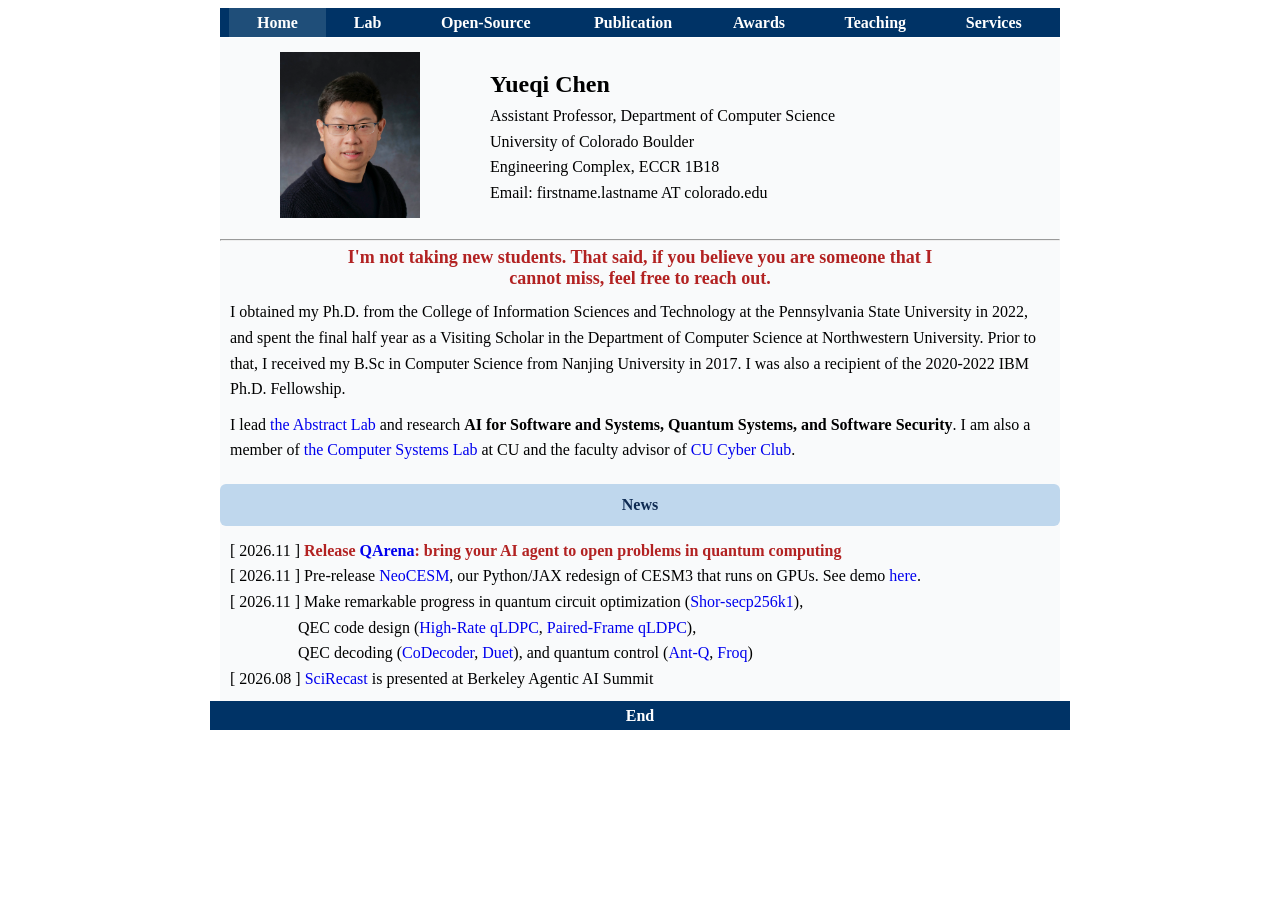
<file: index.html>
<html>

<head><meta http-equiv="Content-Type" content="text/html; charset=UTF-8">
  <title>Yueqi Chen</title>
  <link type="text/css" rel="stylesheet" href="./files/style.css">
  <style>a{TEXT-DECORATION:none}</style> 
</head>

<body>
<center>
  <table width="840" border="0" cellspacing="0" cellpadding="0" bgcolor="#003366" align="center">
    <tbody>
      <tr height="30">
      <td style="border: solid 0 white; border-bottom-width:0.5px;">&nbsp;&nbsp;</td>
      <td align="center" nowrap bgcolor="#1F4E79" style="border: solid 0 white; border-bottom-width:0.5px; padding:0 22px;">
        <a href="index.html"><font color="white" style="font-size:12pt;font-family:Tahoma;font-weight:bold">Home</font></a>
      </td>
      <td align="center" nowrap style="border: solid 0 white; border-bottom-width:0.5px; padding:0 22px;">
        <a href="lab.html"><font color="white" style="font-size:12pt;font-family:Tahoma;font-weight:bold">Lab</font></a>
      </td>
      <td align="center" nowrap style="border: solid 0 white; border-bottom-width:0.5px; padding:0 22px;">
        <a href="opensource.html"><font color="white" style="font-size:12pt;font-family:Tahoma;font-weight:bold">Open-Source</font></a>
      </td>
      <td align="center" nowrap style="border: solid 0 white; border-bottom-width:0.5px; padding:0 22px;">
        <a href="publication.html"><font color="white" style="font-size:12pt;font-family:Tahoma;font-weight:bold">Publication</font></a>
      </td>
      <td align="center" nowrap style="border: solid 0 white; border-bottom-width:0.5px; padding:0 22px;">
        <a href="awards.html"><font color="white" style="font-size:12pt;font-family:Tahoma;font-weight:bold">Awards</font></a>
      </td>
      <td align="center" nowrap style="border: solid 0 white; border-bottom-width:0.5px; padding:0 22px;">
        <a href="teaching.html"><font color="white" style="font-size:12pt;font-family:Tahoma;font-weight:bold">Teaching</font></a>
      </td>
      <td align="center" nowrap style="border: solid 0 white; border-bottom-width:0.5px; padding:0 22px;">
        <a href="services.html"><font color="white" style="font-size:12pt;font-family:Tahoma;font-weight:bold">Services</font></a>
      </td>
      <td style="border: solid 0 white; border-bottom-width:0.5px;">&nbsp;&nbsp;</td>
      </tr>
    </tbody>
  </table>

  <table cellpadding="0" cellspacing="0" width="840" bgcolor="#f9fafb">
    <tbody> 
      <tr>
      <td width="260" align="center" style="padding:14px 0;">
        <a href="./">
        <img border="0" src="./files/chen.jpg" width="140" height="166" style="float: center"></a>
      </td>

      <td colspan="3" width="600" valign="middle">
        <p style="font-family: Tahoma;">
          <font size=5>
            <font style="line-height:160%;">
            <b>Yueqi Chen </b>
          </font> <br> 
          <font size=3>
            <font style="line-height:160%;">
            Assistant Professor, Department of Computer Science <br>
            University of Colorado Boulder <br> 
            Engineering Complex, ECCR 1B18 <br>
	    Email: firstname.lastname AT colorado.edu <br>
          </font>
        </p>
      </td>
      </tr>
      <tr>
      
      <td colspan="3">
      <hr>
<div style="max-width:600px; margin:0 auto; text-align:center;
            font-family:Tahoma; font-size:18px; font-weight:bold;
            color:#B22222;">
  I'm not taking new students. That said, if you believe you are someone that I cannot miss, feel free to reach out.
</div>
        <p style="font-family: Tahoma"> <font size=3>
          <font style="line-height:160%;">
            I obtained my Ph.D. from the College of Information Sciences and Technology at the Pennsylvania State University in 2022, and spent the final half year as a Visiting Scholar in the Department of Computer Science at Northwestern University.
            Prior to that, I received my B.Sc in Computer Science from Nanjing University in 2017. 
            I was also a recipient of the 2020-2022 IBM Ph.D. Fellowship.
          </font>
        </p>

        <p style="font-family: Tahoma"> <font size=3>
          <font style="line-height:160%;">
		  I lead <a href="lab.html">the Abstract Lab</a> and research <b>AI for Software and Systems, Quantum Systems, and Software Security</b>. I am also a member of <a href="https://systems.cs.colorado.edu/">the Computer Systems Lab</a> at CU and the faculty advisor of <a href="https://cucyberclub.com/"> CU Cyber Club</a>. 
<!-- comments
	  My research areas include <b>exploit analysis and synthesis, quantum control system, and ML for system</b>. I'm currently leading <a href="#abstract-team">the Abstract Team</a> to  build three inerrelated computing machines: 
	  <p style="font-family: Tahoma"> <font size=3>
	  	1. A benign (and potentially quantum) machine to analyze and program <b> <a href="https://weirdmachines.gitlab.io/"> "weird machine"</a></b>, enabling formal reasoning about unintended program behaviors; <br>
	  	2. A classical machine engineered to control quantum machine in real time towards FTQC; <br>
	  	3. A ML-based machine to intelligently manage resources of lower-level classical and quantum system stack <br>
	  </p>
          </font>
        </p>

        <p style="font-family: Tahoma"> <font size=3>
          <font style="line-height:160%;">
	  In the meanwhile, I am actively seeking to commercialize research outcomes.
          I am very happy that our works have received wide recognition in both academia and industry.
          </font>
        </p>
-->

<!-- News -->
<h2 style="background-color:#BFD7ED; color:#0E2A52; text-align:center;
           font-family:Tahoma; font-size:16px; font-weight:bold;
           padding:8px; border-radius:6px;">
  News
</h2>
<p style="font-family: Tahoma"> <font style="line-height:160%;">
	[ 2026.11 ] <font color="#B22222"><b>Release <a href="https://qarena.ai/">QArena</a>: bring your AI agent to open problems in quantum computing</b></font> <br>
	[ 2026.11 ] Pre-release <a href="https://i.secondst.org/NeoCESM3-site/#run-neocesm">NeoCESM</a>, our Python/JAX redesign of CESM3 that runs on GPUs. See demo <a href="opensource.html#neocesm">here</a>. <br>
	[ 2026.11 ] Make remarkable progress in quantum circuit optimization (<a href="https://arxiv.org/abs/2611.31585">Shor-secp256k1</a>), <br> 
  &nbsp;&nbsp;&nbsp;&nbsp;&nbsp;&nbsp;&nbsp;&nbsp;&nbsp;&nbsp;&nbsp;&nbsp;&nbsp;&nbsp;&nbsp;&nbsp;&nbsp;QEC code design (<a href="files/papers/high-rate-qldpc-970.pdf">High-Rate qLDPC</a>, <a href="files/papers/paired-frame-qldpc.pdf">Paired-Frame qLDPC</a>), <br> 
  &nbsp;&nbsp;&nbsp;&nbsp;&nbsp;&nbsp;&nbsp;&nbsp;&nbsp;&nbsp;&nbsp;&nbsp;&nbsp;&nbsp;&nbsp;&nbsp;&nbsp;QEC decoding (<a href="https://arxiv.org/abs/2610.28748">CoDecoder</a>, <a href="https://arxiv.org/abs/2611.31607">Duet</a>), and quantum control (<a href="https://arxiv.org/abs/2608.06318">Ant-Q</a>, <a href="https://arxiv.org/abs/2611.28427">Froq</a>) <br>
	[ 2026.08 ] <a href="https://a85tract.github.io/SciRecast/">SciRecast</a> is presented at Berkeley Agentic AI Summit <br>
</font> </p>

      </td>
      </tr>
    </tbody>
  </table>

  <table width="860" border="0" cellspacing="0" cellpadding="0" bgcolor="#003366" align="center">
    <tbody>
      <tr height="30">
      <td style="border: solid 0 white; border-bottom-width:0.5px;">&nbsp;&nbsp;</td>
      <td width="80" align="center" style="border: solid 0 white; border-bottom-width:0.5px;">  
        <font color="white" style="font-size:12pt;font-family:Trebuchet MS;font-weight:bold">
          End
        </font>
      </td>
      <td align="center" style="border: solid 0 white; border-bottom-width:0.5px;">&nbsp;&nbsp;</td>
      </tr>
    </tbody>
  </table>
 
</body>
</html>
</file>
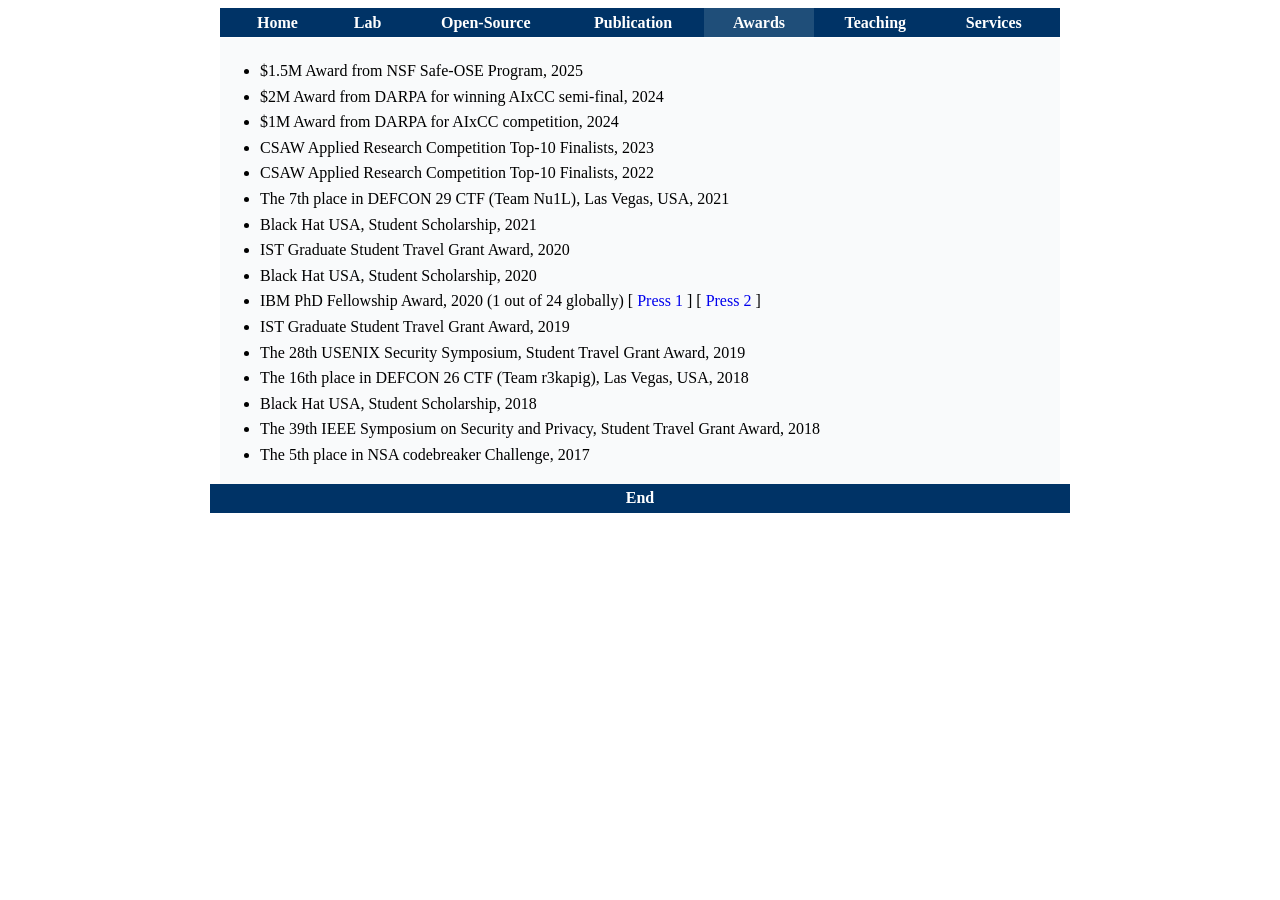
<file: awards.html>
<html>

<head><meta http-equiv="Content-Type" content="text/html; charset=UTF-8">
  <title>Yueqi Chen - Awards</title>
  <link type="text/css" rel="stylesheet" href="./files/style.css">
  <style>a{TEXT-DECORATION:none} ul, ol { font-size: 12pt; line-height: 160%; } h3 { font-size: 13pt; }</style> 
</head>

<body>
<center>
  <table width="840" border="0" cellspacing="0" cellpadding="0" bgcolor="#003366" align="center">
    <tbody>
      <tr height="30">
      <td style="border: solid 0 white; border-bottom-width:0.5px;">&nbsp;&nbsp;</td>
      <td align="center" nowrap style="border: solid 0 white; border-bottom-width:0.5px; padding:0 22px;">
        <a href="index.html"><font color="white" style="font-size:12pt;font-family:Tahoma;font-weight:bold">Home</font></a>
      </td>
      <td align="center" nowrap style="border: solid 0 white; border-bottom-width:0.5px; padding:0 22px;">
        <a href="lab.html"><font color="white" style="font-size:12pt;font-family:Tahoma;font-weight:bold">Lab</font></a>
      </td>
      <td align="center" nowrap style="border: solid 0 white; border-bottom-width:0.5px; padding:0 22px;">
        <a href="opensource.html"><font color="white" style="font-size:12pt;font-family:Tahoma;font-weight:bold">Open-Source</font></a>
      </td>
      <td align="center" nowrap style="border: solid 0 white; border-bottom-width:0.5px; padding:0 22px;">
        <a href="publication.html"><font color="white" style="font-size:12pt;font-family:Tahoma;font-weight:bold">Publication</font></a>
      </td>
      <td align="center" nowrap bgcolor="#1F4E79" style="border: solid 0 white; border-bottom-width:0.5px; padding:0 22px;">
        <a href="awards.html"><font color="white" style="font-size:12pt;font-family:Tahoma;font-weight:bold">Awards</font></a>
      </td>
      <td align="center" nowrap style="border: solid 0 white; border-bottom-width:0.5px; padding:0 22px;">
        <a href="teaching.html"><font color="white" style="font-size:12pt;font-family:Tahoma;font-weight:bold">Teaching</font></a>
      </td>
      <td align="center" nowrap style="border: solid 0 white; border-bottom-width:0.5px; padding:0 22px;">
        <a href="services.html"><font color="white" style="font-size:12pt;font-family:Tahoma;font-weight:bold">Services</font></a>
      </td>
      <td style="border: solid 0 white; border-bottom-width:0.5px;">&nbsp;&nbsp;</td>
      </tr>
    </tbody>
  </table>

  <table cellpadding="0" cellspacing="0" width="840" bgcolor="#f9fafb">
    <tbody> 
      <tr>
      <td colspan="3" style="padding-top:20px;">
        <ul style="font-family: Tahoma" >
          <li>
            $1.5M Award from NSF Safe-OSE Program, 2025 <br> 
          </li>
          <li>
            $2M Award from DARPA for winning AIxCC semi-final, 2024 <br> 
          </li>
          <li>
            $1M Award from DARPA for AIxCC competition, 2024 <br> 
          </li>
          <li>
            CSAW Applied Research Competition Top-10 Finalists, 2023 <br> 
          </li>
          <li>
            CSAW Applied Research Competition Top-10 Finalists, 2022 <br> 
          </li>
          <li>
            The 7th place in DEFCON 29 CTF (Team Nu1L), Las Vegas, USA, 2021 <br> 
          </li>
          <li>
            Black Hat USA, Student Scholarship, 2021 <br> 
          </li>
          <li>
            IST Graduate Student Travel Grant Award, 2020 <br> 
          </li>
          <li>
            Black Hat USA, Student Scholarship, 2020 <br> 
          </li>
          <li>
            IBM PhD Fellowship Award, 2020 (1 out of 24 globally) 
            [ <a href="https://news.psu.edu/story/614953/2020/04/10/science-and-technology/two-ist-doctoral-students-earn-ibm-phd-fellowships">Press 1</a> ]
            [ <a href="https://news.psu.edu/story/634416/2020/10/08/administration/ist-doctoral-students-receive-ibm-phd-fellowship-award">Press 2</a> ] <br> 
          </li>
          <li>
            IST Graduate Student Travel Grant Award, 2019 <br> 
          </li>
          <li>
            The 28th USENIX Security Symposium, Student Travel Grant Award, 2019 <br> 
          </li>
          <li>
            The 16th place in DEFCON 26 CTF (Team r3kapig), Las Vegas, USA, 2018 <br> 
          <li>
            Black Hat USA, Student Scholarship, 2018 <br> 
          </li>
          <li>
            The 39th IEEE Symposium on Security and Privacy, Student Travel Grant Award, 2018 <br> 
          </li>
          <li>
            The 5th place in NSA codebreaker Challenge, 2017 <br> 
          </li>
        </ul>
      </td>
      </tr>
    </tbody>
  </table>

  <table width="860" border="0" cellspacing="0" cellpadding="0" bgcolor="#003366" align="center">
    <tbody>
      <tr height="30">
      <td style="border: solid 0 white; border-bottom-width:0.5px;">&nbsp;&nbsp;</td>
      <td width="80" align="center" style="border: solid 0 white; border-bottom-width:0.5px;">  
        <font color="white" style="font-size:12pt;font-family:Trebuchet MS;font-weight:bold">
          End
        </font>
      </td>
      <td align="center" style="border: solid 0 white; border-bottom-width:0.5px;">&nbsp;&nbsp;</td>
      </tr>
    </tbody>
  </table>
 
</body>
</html>
</file>
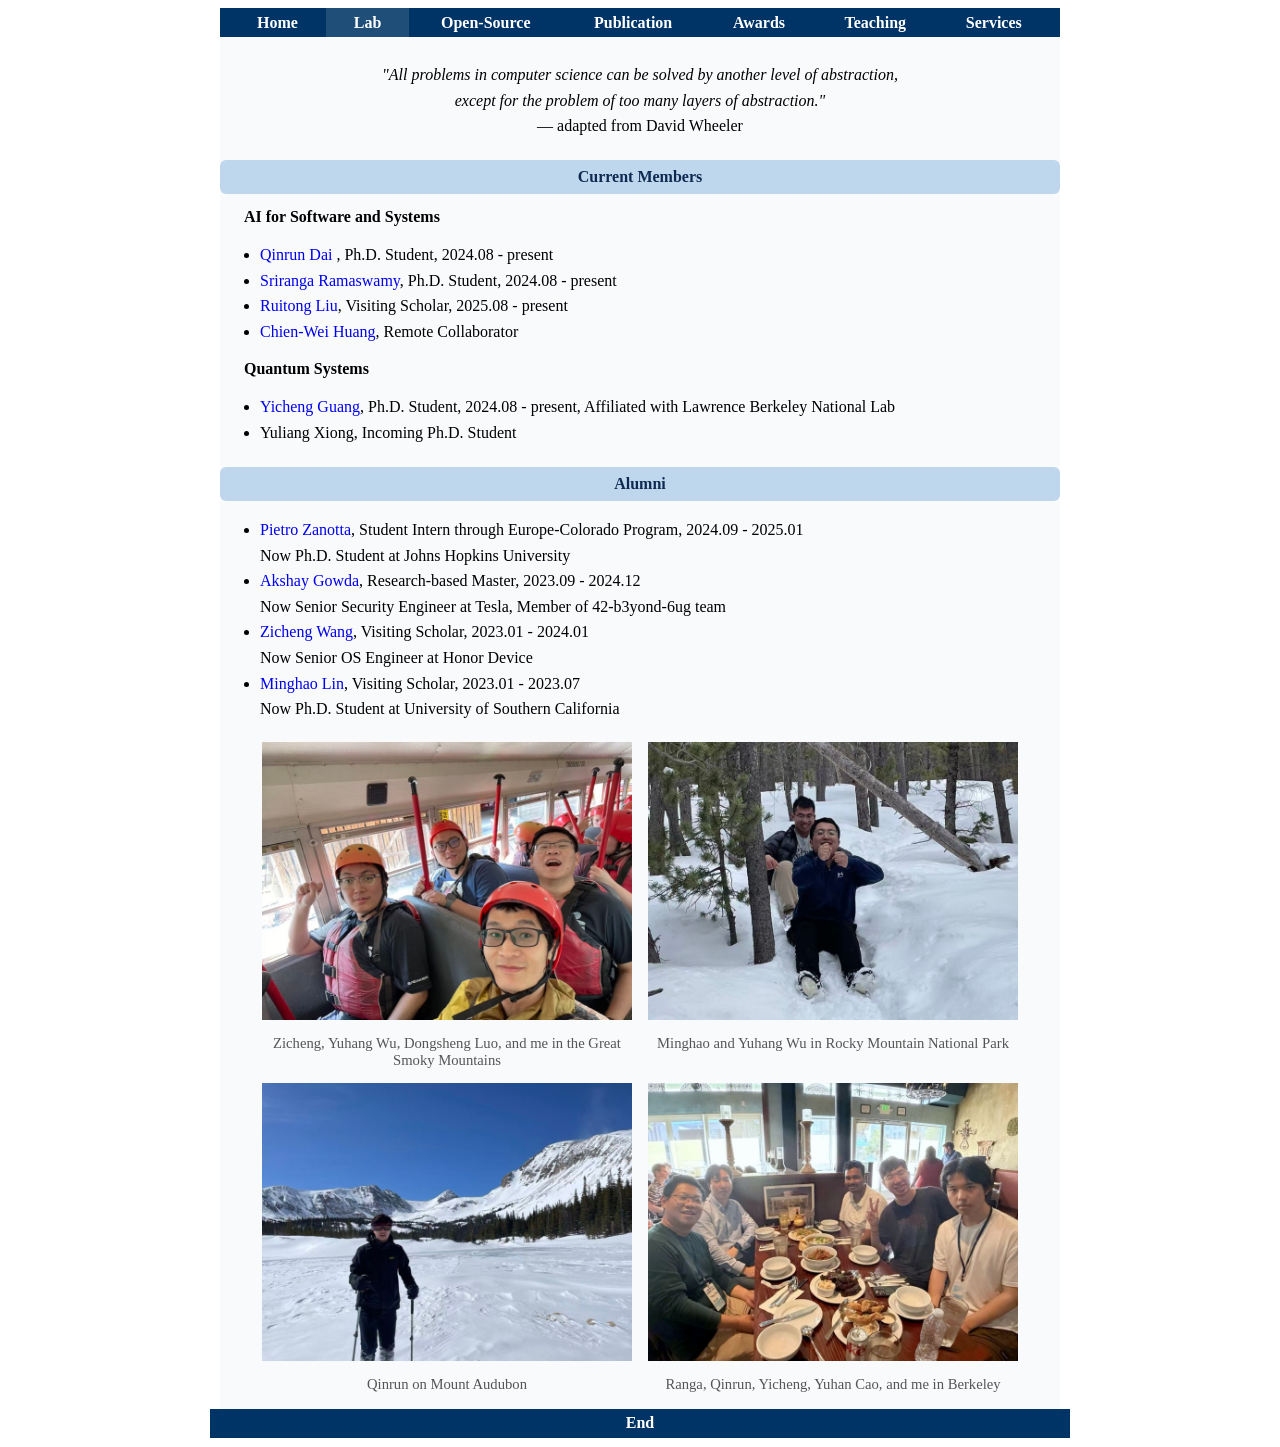
<file: lab.html>
<html>

<head><meta http-equiv="Content-Type" content="text/html; charset=UTF-8">
  <title>Yueqi Chen - Lab</title>
  <link type="text/css" rel="stylesheet" href="./files/style.css">
  <style>a{TEXT-DECORATION:none} ul, ol { font-size: 12pt; line-height: 160%; } h3 { font-size: 13pt; }</style> 
</head>

<body>
<center>
  <table width="840" border="0" cellspacing="0" cellpadding="0" bgcolor="#003366" align="center">
    <tbody>
      <tr height="30">
      <td style="border: solid 0 white; border-bottom-width:0.5px;">&nbsp;&nbsp;</td>
      <td align="center" nowrap style="border: solid 0 white; border-bottom-width:0.5px; padding:0 22px;">
        <a href="index.html"><font color="white" style="font-size:12pt;font-family:Tahoma;font-weight:bold">Home</font></a>
      </td>
      <td align="center" nowrap bgcolor="#1F4E79" style="border: solid 0 white; border-bottom-width:0.5px; padding:0 22px;">
        <a href="lab.html"><font color="white" style="font-size:12pt;font-family:Tahoma;font-weight:bold">Lab</font></a>
      </td>
      <td align="center" nowrap style="border: solid 0 white; border-bottom-width:0.5px; padding:0 22px;">
        <a href="opensource.html"><font color="white" style="font-size:12pt;font-family:Tahoma;font-weight:bold">Open-Source</font></a>
      </td>
      <td align="center" nowrap style="border: solid 0 white; border-bottom-width:0.5px; padding:0 22px;">
        <a href="publication.html"><font color="white" style="font-size:12pt;font-family:Tahoma;font-weight:bold">Publication</font></a>
      </td>
      <td align="center" nowrap style="border: solid 0 white; border-bottom-width:0.5px; padding:0 22px;">
        <a href="awards.html"><font color="white" style="font-size:12pt;font-family:Tahoma;font-weight:bold">Awards</font></a>
      </td>
      <td align="center" nowrap style="border: solid 0 white; border-bottom-width:0.5px; padding:0 22px;">
        <a href="teaching.html"><font color="white" style="font-size:12pt;font-family:Tahoma;font-weight:bold">Teaching</font></a>
      </td>
      <td align="center" nowrap style="border: solid 0 white; border-bottom-width:0.5px; padding:0 22px;">
        <a href="services.html"><font color="white" style="font-size:12pt;font-family:Tahoma;font-weight:bold">Services</font></a>
      </td>
      <td style="border: solid 0 white; border-bottom-width:0.5px;">&nbsp;&nbsp;</td>
      </tr>
    </tbody>
  </table>

  <table cellpadding="0" cellspacing="0" width="840" bgcolor="#f9fafb">
    <tbody> 
      <tr>
      <td colspan="3">
<!-- Recruitment -->
  <a name="abstract-team"></a>
<p style="font-family:Tahoma; font-size:12pt; line-height:160%; text-align:center; margin:24px 40px 8px;">
  <i>"All problems in computer science can be solved by another level of abstraction, <br>
  except for the problem of too many layers of abstraction."</i> <br>
  &mdash; adapted from David Wheeler
</p>
<h2 style="background-color:#BFD7ED; color:#0E2A52; text-align:center;
           font-family:Tahoma; font-size:16px; font-weight:bold;
           padding:8px; border-radius:6px;">
  Current Members
</h2>
<p style="font-family:Tahoma; font-size:12pt; font-weight:bold; margin:14px 0 0 24px;">AI for Software and Systems</p>
        <ul style="font-family: Tahoma">
		<li> <a href= https://i.secondst.org/> Qinrun Dai </a>, Ph.D. Student, 2024.08 - present </li>
		<li> <a href="https://www.linkedin.com/in/sriranga-kr">Sriranga Ramaswamy</a>, Ph.D. Student, 2024.08 - present </li>
		<li> <a href="https://blog.vegavoid.com/">Ruitong Liu</a>, Visiting Scholar, 2025.08 - present </li>
		<li> <a href="https://github.com/Champollion9012">Chien-Wei Huang</a>, Remote Collaborator </li>
	</ul>
<p style="font-family:Tahoma; font-size:12pt; font-weight:bold; margin:14px 0 0 24px;">Quantum Systems</p>
        <ul style="font-family: Tahoma">
		<li> <a href="https://www.linkedin.com/in/yicheng-guang-313994236">Yicheng Guang</a>, Ph.D. Student, 2024.08 - present, Affiliated with Lawrence Berkeley National Lab </li>
		<li> Yuliang Xiong, Incoming Ph.D. Student </li>
	</ul>
<h2 style="background-color:#BFD7ED; color:#0E2A52; text-align:center;
           font-family:Tahoma; font-size:16px; font-weight:bold;
           padding:8px; border-radius:6px;">
  Alumni
</h2>
        <ul style="font-family: Tahoma">
		<li> <a href="https://systems.jhu.edu/team-member/pietro-zanotta/">Pietro Zanotta</a>, Student Intern through Europe-Colorado Program, 2024.09 - 2025.01 <br> 
			Now Ph.D. Student at Johns Hopkins University <br> </li>
		<li> <a href="https://www.linkedin.com/in/agorad">Akshay Gowda</a>, Research-based Master, 2023.09 - 2024.12 <br>
			Now Senior Security Engineer at Tesla, Member of 42-b3yond-6ug team <br> </li>
		<li> <a href=https://www.zi-c.wang>Zicheng Wang</a>, Visiting Scholar, 2023.01 - 2024.01 <br> 
			Now Senior OS Engineer at Honor Device <br> </li>
		<li> <a href=https://minghaolin2000.github.io/>Minghao Lin</a>, Visiting Scholar, 2023.01 - 2023.07 <br> 
			Now Ph.D. Student at University of Southern California <br> </li>
	</ul>
<table align="center" cellpadding="0" cellspacing="0" border="0" style="margin:8px auto 6px;">
  <tr>
    <td width="378" align="center" valign="top" style="padding:4px 4px 10px;">
      <img src="./files/lab-1.jpg" width="370" height="278" border="0" alt="Zicheng, Yuhang Wu, Dongsheng Luo, and Yueqi in the Great Smoky Mountains" style="display:block;"> <br>
      <font style="font-family:Tahoma; font-size:11pt; color:#555555;">Zicheng, Yuhang Wu, Dongsheng Luo, and me in the Great Smoky Mountains</font>
    </td>
    <td width="378" align="center" valign="top" style="padding:4px 4px 10px;">
      <img src="./files/lab-2.jpg" width="370" height="278" border="0" alt="Minghao and Yuhang Wu in Rocky Mountain National Park" style="display:block;"> <br>
      <font style="font-family:Tahoma; font-size:11pt; color:#555555;">Minghao and Yuhang Wu in Rocky Mountain National Park</font>
    </td>
  </tr>
  <tr>
    <td width="378" align="center" valign="top" style="padding:4px 4px 10px;">
      <img src="./files/lab-3.jpg" width="370" height="278" border="0" alt="Qinrun on Mount Audubon" style="display:block;"> <br>
      <font style="font-family:Tahoma; font-size:11pt; color:#555555;">Qinrun on Mount Audubon</font>
    </td>
    <td width="378" align="center" valign="top" style="padding:4px 4px 10px;">
      <img src="./files/lab-4.jpg" width="370" height="278" border="0" alt="Ranga, Qinrun, Yicheng, Yuhan Cao, and Yueqi in Berkeley" style="display:block;"> <br>
      <font style="font-family:Tahoma; font-size:11pt; color:#555555;">Ranga, Qinrun, Yicheng, Yuhan Cao, and me in Berkeley</font>
    </td>
  </tr>
</table>
      </td>
      </tr>
    </tbody>
  </table>

  <table width="860" border="0" cellspacing="0" cellpadding="0" bgcolor="#003366" align="center">
    <tbody>
      <tr height="30">
      <td style="border: solid 0 white; border-bottom-width:0.5px;">&nbsp;&nbsp;</td>
      <td width="80" align="center" style="border: solid 0 white; border-bottom-width:0.5px;">  
        <font color="white" style="font-size:12pt;font-family:Trebuchet MS;font-weight:bold">
          End
        </font>
      </td>
      <td align="center" style="border: solid 0 white; border-bottom-width:0.5px;">&nbsp;&nbsp;</td>
      </tr>
    </tbody>
  </table>
 
</body>
</html>
</file>
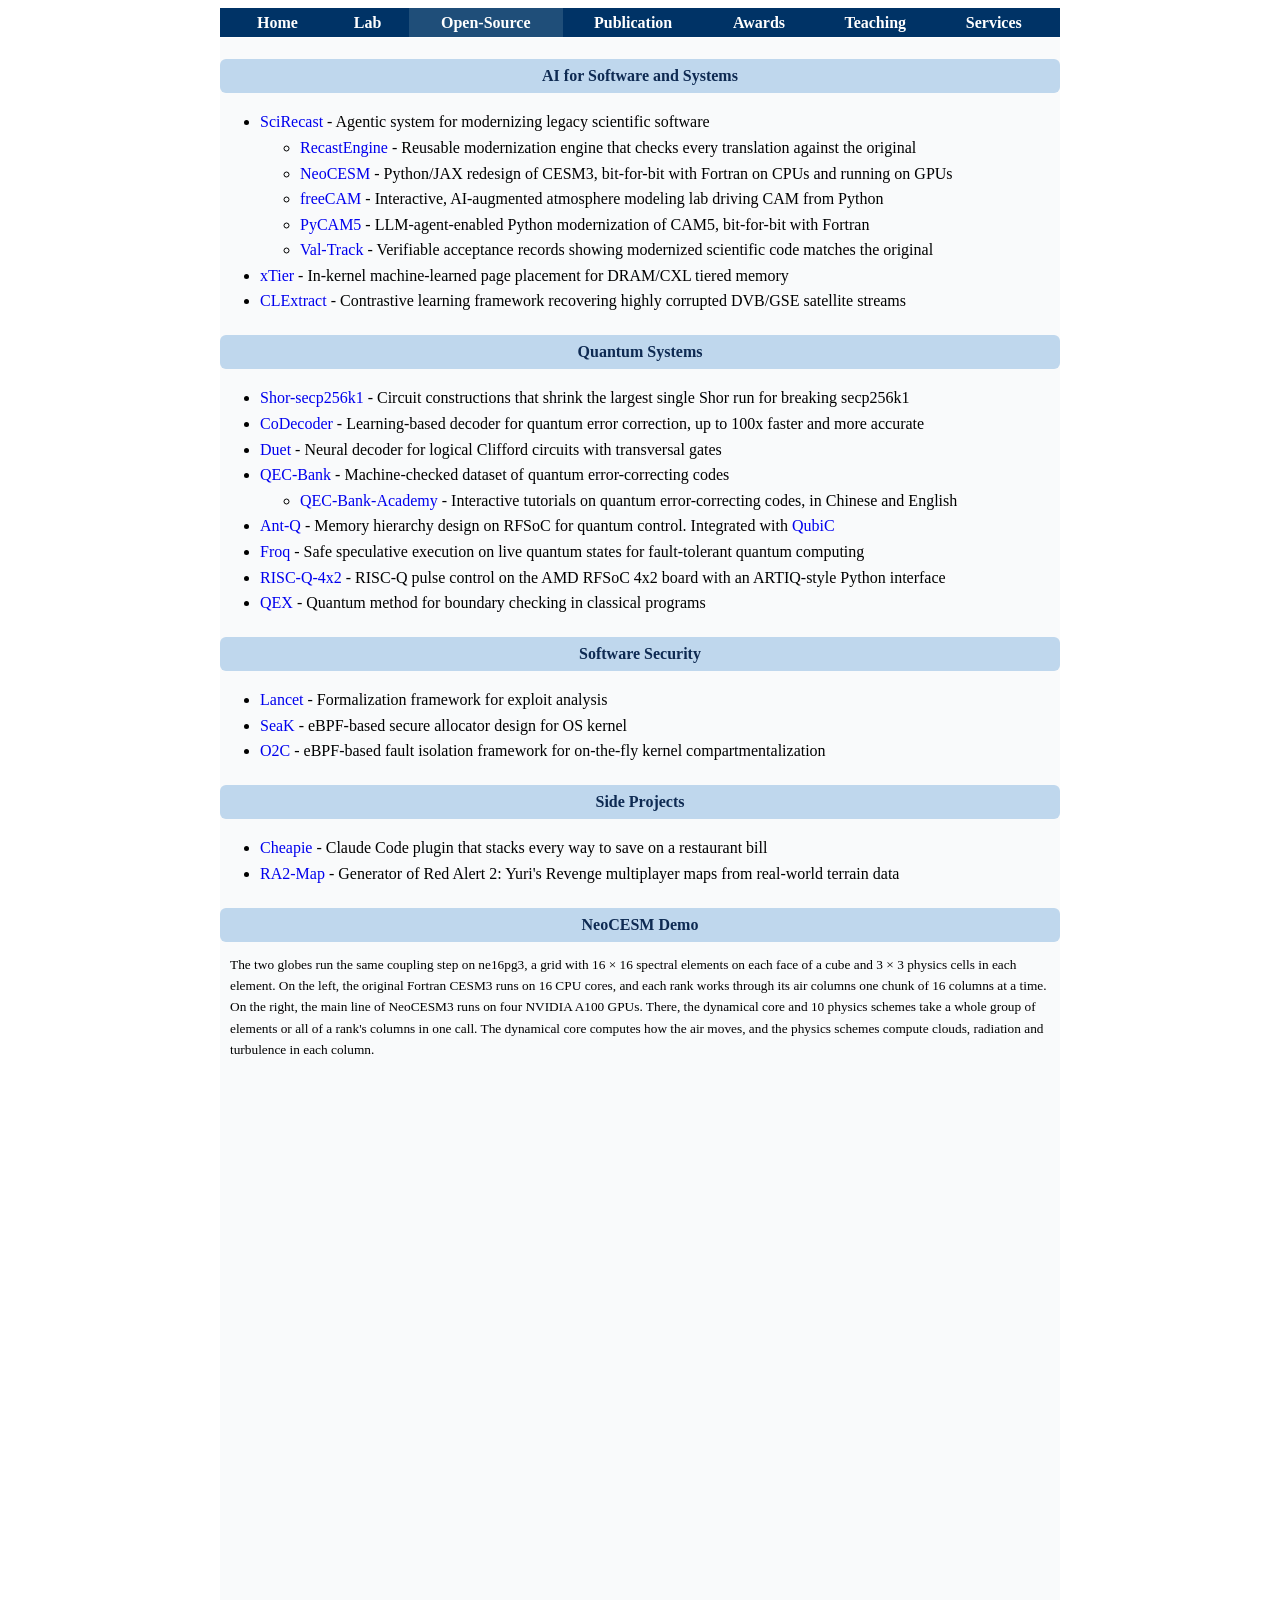
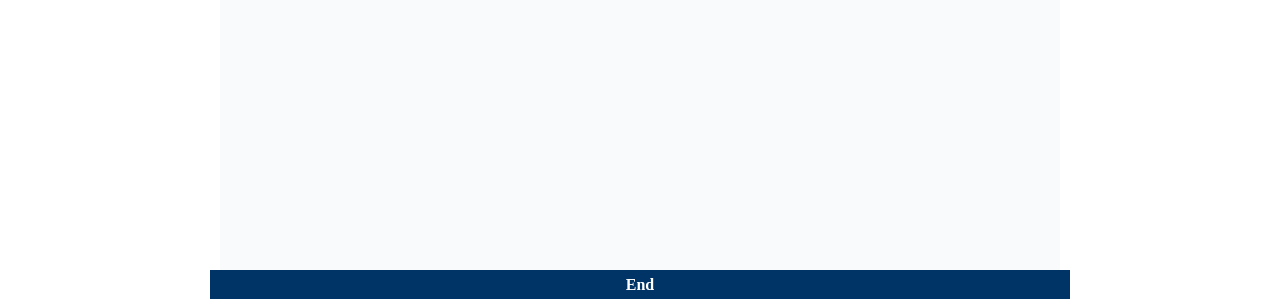
<file: opensource.html>
<html>

<head><meta http-equiv="Content-Type" content="text/html; charset=UTF-8">
  <title>Yueqi Chen - Open-Source</title>
  <link type="text/css" rel="stylesheet" href="./files/style.css">
  <style>a{TEXT-DECORATION:none} ul, ol { font-size: 12pt; line-height: 160%; } h3 { font-size: 13pt; }</style> 
</head>

<body>
<center>
  <table width="840" border="0" cellspacing="0" cellpadding="0" bgcolor="#003366" align="center">
    <tbody>
      <tr height="30">
      <td style="border: solid 0 white; border-bottom-width:0.5px;">&nbsp;&nbsp;</td>
      <td align="center" nowrap style="border: solid 0 white; border-bottom-width:0.5px; padding:0 22px;">
        <a href="index.html"><font color="white" style="font-size:12pt;font-family:Tahoma;font-weight:bold">Home</font></a>
      </td>
      <td align="center" nowrap style="border: solid 0 white; border-bottom-width:0.5px; padding:0 22px;">
        <a href="lab.html"><font color="white" style="font-size:12pt;font-family:Tahoma;font-weight:bold">Lab</font></a>
      </td>
      <td align="center" nowrap bgcolor="#1F4E79" style="border: solid 0 white; border-bottom-width:0.5px; padding:0 22px;">
        <a href="opensource.html"><font color="white" style="font-size:12pt;font-family:Tahoma;font-weight:bold">Open-Source</font></a>
      </td>
      <td align="center" nowrap style="border: solid 0 white; border-bottom-width:0.5px; padding:0 22px;">
        <a href="publication.html"><font color="white" style="font-size:12pt;font-family:Tahoma;font-weight:bold">Publication</font></a>
      </td>
      <td align="center" nowrap style="border: solid 0 white; border-bottom-width:0.5px; padding:0 22px;">
        <a href="awards.html"><font color="white" style="font-size:12pt;font-family:Tahoma;font-weight:bold">Awards</font></a>
      </td>
      <td align="center" nowrap style="border: solid 0 white; border-bottom-width:0.5px; padding:0 22px;">
        <a href="teaching.html"><font color="white" style="font-size:12pt;font-family:Tahoma;font-weight:bold">Teaching</font></a>
      </td>
      <td align="center" nowrap style="border: solid 0 white; border-bottom-width:0.5px; padding:0 22px;">
        <a href="services.html"><font color="white" style="font-size:12pt;font-family:Tahoma;font-weight:bold">Services</font></a>
      </td>
      <td style="border: solid 0 white; border-bottom-width:0.5px;">&nbsp;&nbsp;</td>
      </tr>
    </tbody>
  </table>

  <table cellpadding="0" cellspacing="0" width="840" bgcolor="#f9fafb">
    <tbody> 
      <tr>
      <td colspan="3">
<h2 style="background-color:#BFD7ED; color:#0E2A52; text-align:center;
           font-family:Tahoma; font-size:16px; font-weight:bold;
           padding:8px; border-radius:6px;">
  AI for Software and Systems
</h2>
        <ul style="font-family: Tahoma">
		<li> <a href="https://a85tract.github.io/SciRecast/">SciRecast</a> - Agentic system for modernizing legacy scientific software
			<ul>
				<li> <a href="https://github.com/a85tract/RecastEngine">RecastEngine</a> - Reusable modernization engine that checks every translation against the original </li>
				<li> <a href="https://i.secondst.org/NeoCESM3-site/#run-neocesm">NeoCESM</a> - Python/JAX redesign of CESM3, bit-for-bit with Fortran on CPUs and running on GPUs </li>
				<li> <a href="https://a85tract.github.io/freeCAM/docs/#bit-for-bit-with-the-original">freeCAM</a> - Interactive, AI-augmented atmosphere modeling lab driving CAM from Python </li>
				<li> <a href="https://github.com/a85tract/PyCAM5">PyCAM5</a> - LLM-agent-enabled Python modernization of CAM5, bit-for-bit with Fortran </li>
				<li> <a href="https://github.com/a85tract/Val-Track">Val-Track</a> - Verifiable acceptance records showing modernized scientific code matches the original </li>
			</ul>
		</li>
		<li> <a href="https://github.com/a85tract/xtier">xTier</a> - In-kernel machine-learned page placement for DRAM/CXL tiered memory </li>
		<li> <a href="https://github.com/a85tract/CLExtract">CLExtract</a> - Contrastive learning framework recovering highly corrupted DVB/GSE satellite streams </li>
	</ul>
<h2 style="background-color:#BFD7ED; color:#0E2A52; text-align:center;
           font-family:Tahoma; font-size:16px; font-weight:bold;
           padding:8px; border-radius:6px;">
  Quantum Systems
</h2>
        <ul style="font-family: Tahoma">
		<li> <a href="https://github.com/a85tract/secp256k1-shor-runs">Shor-secp256k1</a> - Circuit constructions that shrink the largest single Shor run for breaking secp256k1 </li>
		<li> <a href="https://github.com/a85tract/CoDecoder">CoDecoder</a> - Learning-based decoder for quantum error correction, up to 100x faster and more accurate </li>
		<li> <a href="https://github.com/a85tract/Duet">Duet</a> - Neural decoder for logical Clifford circuits with transversal gates </li>
		<li> <a href="https://github.com/a85tract/QEC-Bank">QEC-Bank</a> - Machine-checked dataset of quantum error-correcting codes
			<ul>
				<li> <a href="https://github.com/a85tract/QEC-Bank-Academy">QEC-Bank-Academy</a> - Interactive tutorials on quantum error-correcting codes, in Chinese and English </li>
			</ul>
		</li>
		<li> <a href="https://github.com/a85tract/Ant-Q">Ant-Q</a> - Memory hierarchy design on RFSoC for quantum control. Integrated with <a href="https://gitlab.com/LBL-QubiC">QubiC</a></li>
		<li> <a href="https://github.com/a85tract/Froq">Froq</a> - Safe speculative execution on live quantum states for fault-tolerant quantum computing </li>
		<li> <a href="https://github.com/a85tract/RISC-Q-4x2">RISC-Q-4x2</a> - RISC-Q pulse control on the AMD RFSoC 4x2 board with an ARTIQ-style Python interface </li>
		<li> <a href="https://github.com/a85tract/QEX">QEX</a> - Quantum method for boundary checking in classical programs </li>
	</ul>
<h2 style="background-color:#BFD7ED; color:#0E2A52; text-align:center;
           font-family:Tahoma; font-size:16px; font-weight:bold;
           padding:8px; border-radius:6px;">
  Software Security
</h2>
        <ul style="font-family: Tahoma">
		<li> <a href="https://github.com/a85tract/Lancet">Lancet</a> - Formalization framework for exploit analysis </li>
		<li> <a href="https://github.com/a85tract/SeaK">SeaK</a> - eBPF-based secure allocator design for OS kernel </li>
		<li> <a href="https://github.com/a85tract/o2c">O2C</a> - eBPF-based fault isolation framework for on-the-fly kernel compartmentalization </li>
	</ul>
<h2 style="background-color:#BFD7ED; color:#0E2A52; text-align:center;
           font-family:Tahoma; font-size:16px; font-weight:bold;
           padding:8px; border-radius:6px;">
  Side Projects
</h2>
        <ul style="font-family: Tahoma">
		<li> <a href="https://github.com/chenyueqi/cheapie">Cheapie</a> - Claude Code plugin that stacks every way to save on a restaurant bill </li>
		<li> <a href="https://github.com/chenyueqi/ra2-map">RA2-Map</a> - Generator of Red Alert 2: Yuri's Revenge multiplayer maps from real-world terrain data </li>
	</ul>
<!-- NeoCESM -->
<a name="neocesm"></a>
<h2 style="background-color:#BFD7ED; color:#0E2A52; text-align:center;
           font-family:Tahoma; font-size:16px; font-weight:bold;
           padding:8px; border-radius:6px;">
  NeoCESM Demo
</h2>
<p style="font-family: Tahoma"> <font style="line-height:160%;">
The two globes run the same coupling step on ne16pg3, a grid with 16 &times; 16 spectral elements on each face of a cube and 3 &times; 3 physics cells in each element. On the left, the original Fortran CESM3 runs on 16 CPU cores, and each rank works through its air columns one chunk of 16 columns at a time. On the right, the main line of NeoCESM3 runs on four NVIDIA A100 GPUs. There, the dynamical core and 10 physics schemes take a whole group of elements or all of a rank's columns in one call. The dynamical core computes how the air moves, and the physics schemes compute clouds, radiation and turbulence in each column.
</font> </p>
<!-- Shows the "overview" section of the NeoCESM3 site from its controls down (its lead paragraph is copied above in Tahoma); adjust margin-top if that site's layout changes. -->
<div style="width:840px; height:800px; overflow:hidden;">
<iframe src="https://i.secondst.org/NeoCESM3-site/" width="840" height="2044" scrolling="no" frameborder="0" style="border:0; display:block; margin-top:-1245px;" title="NeoCESM3: Fortran CESM3 on 16 CPU cores vs. NeoCESM3 on four A100 GPUs"></iframe>
</div>
      </td>
      </tr>
    </tbody>
  </table>

  <table width="860" border="0" cellspacing="0" cellpadding="0" bgcolor="#003366" align="center">
    <tbody>
      <tr height="30">
      <td style="border: solid 0 white; border-bottom-width:0.5px;">&nbsp;&nbsp;</td>
      <td width="80" align="center" style="border: solid 0 white; border-bottom-width:0.5px;">  
        <font color="white" style="font-size:12pt;font-family:Trebuchet MS;font-weight:bold">
          End
        </font>
      </td>
      <td align="center" style="border: solid 0 white; border-bottom-width:0.5px;">&nbsp;&nbsp;</td>
      </tr>
    </tbody>
  </table>
 
</body>
</html>
</file>
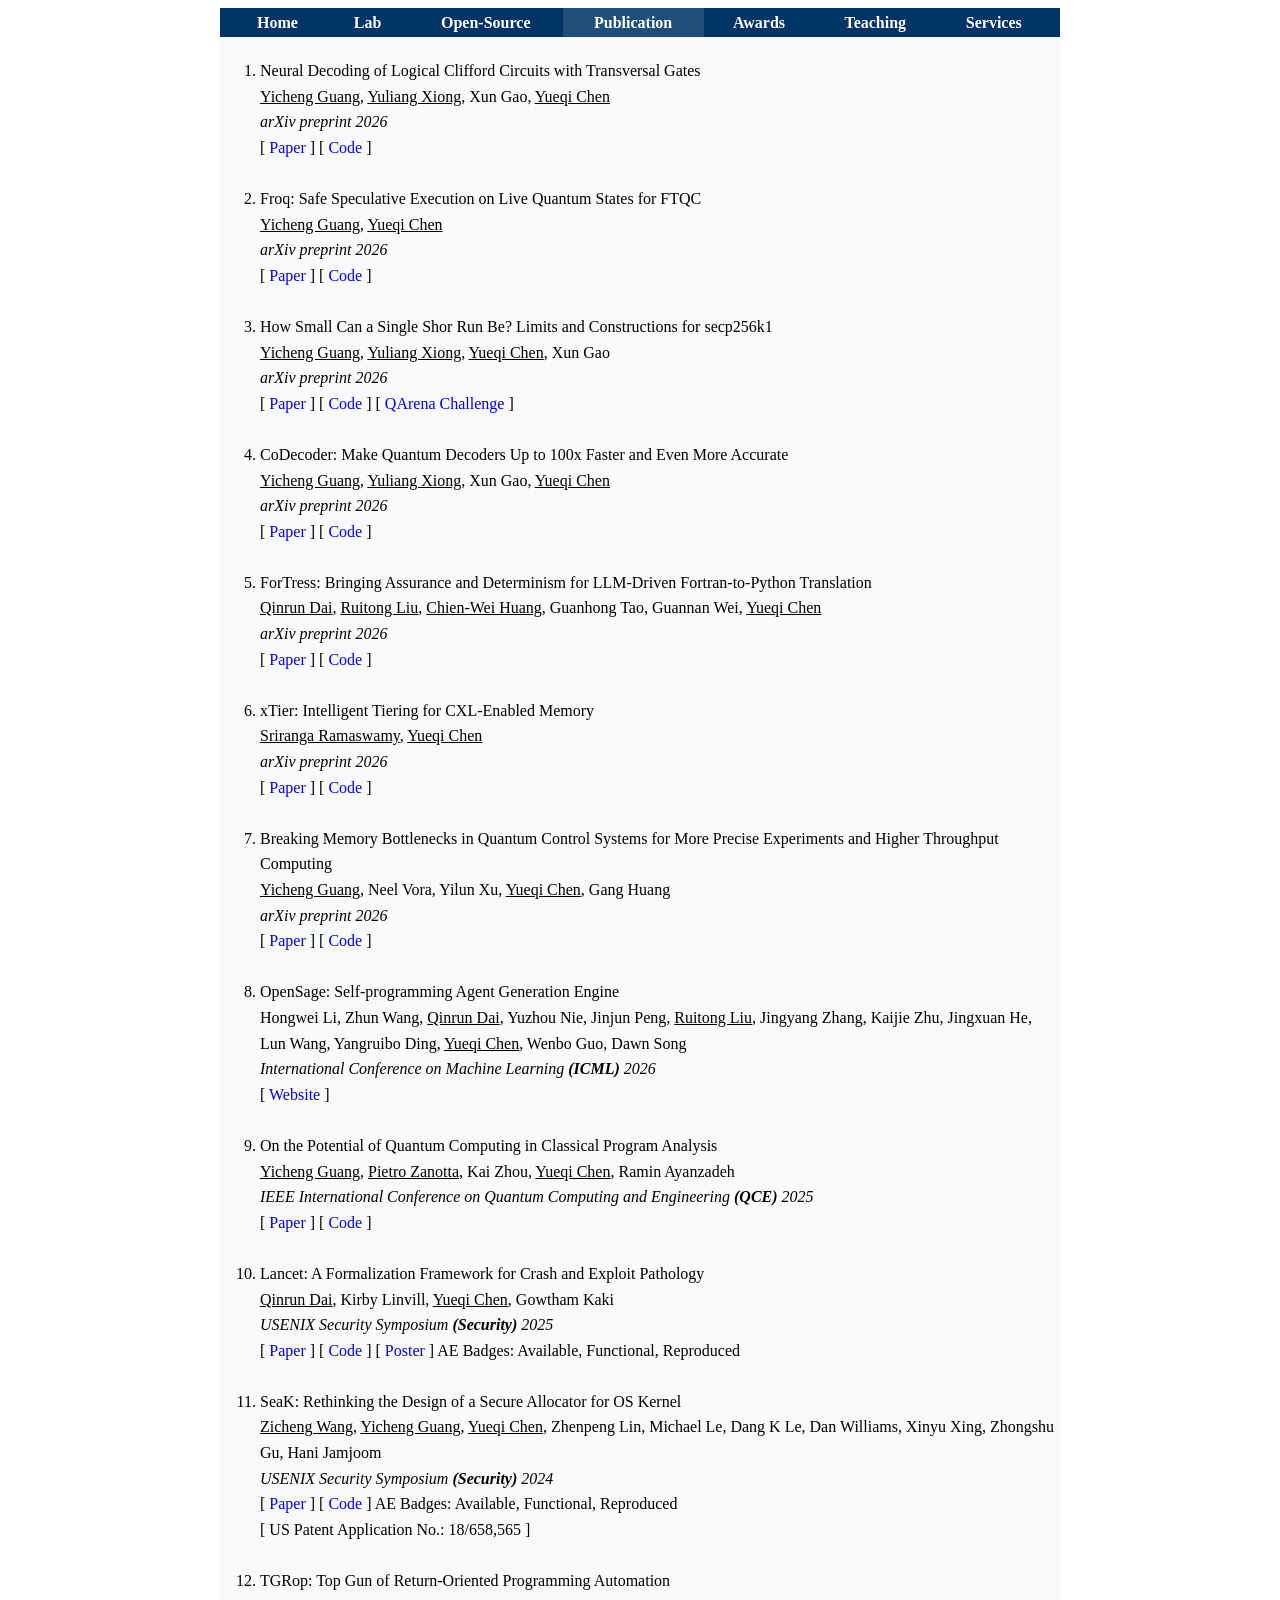
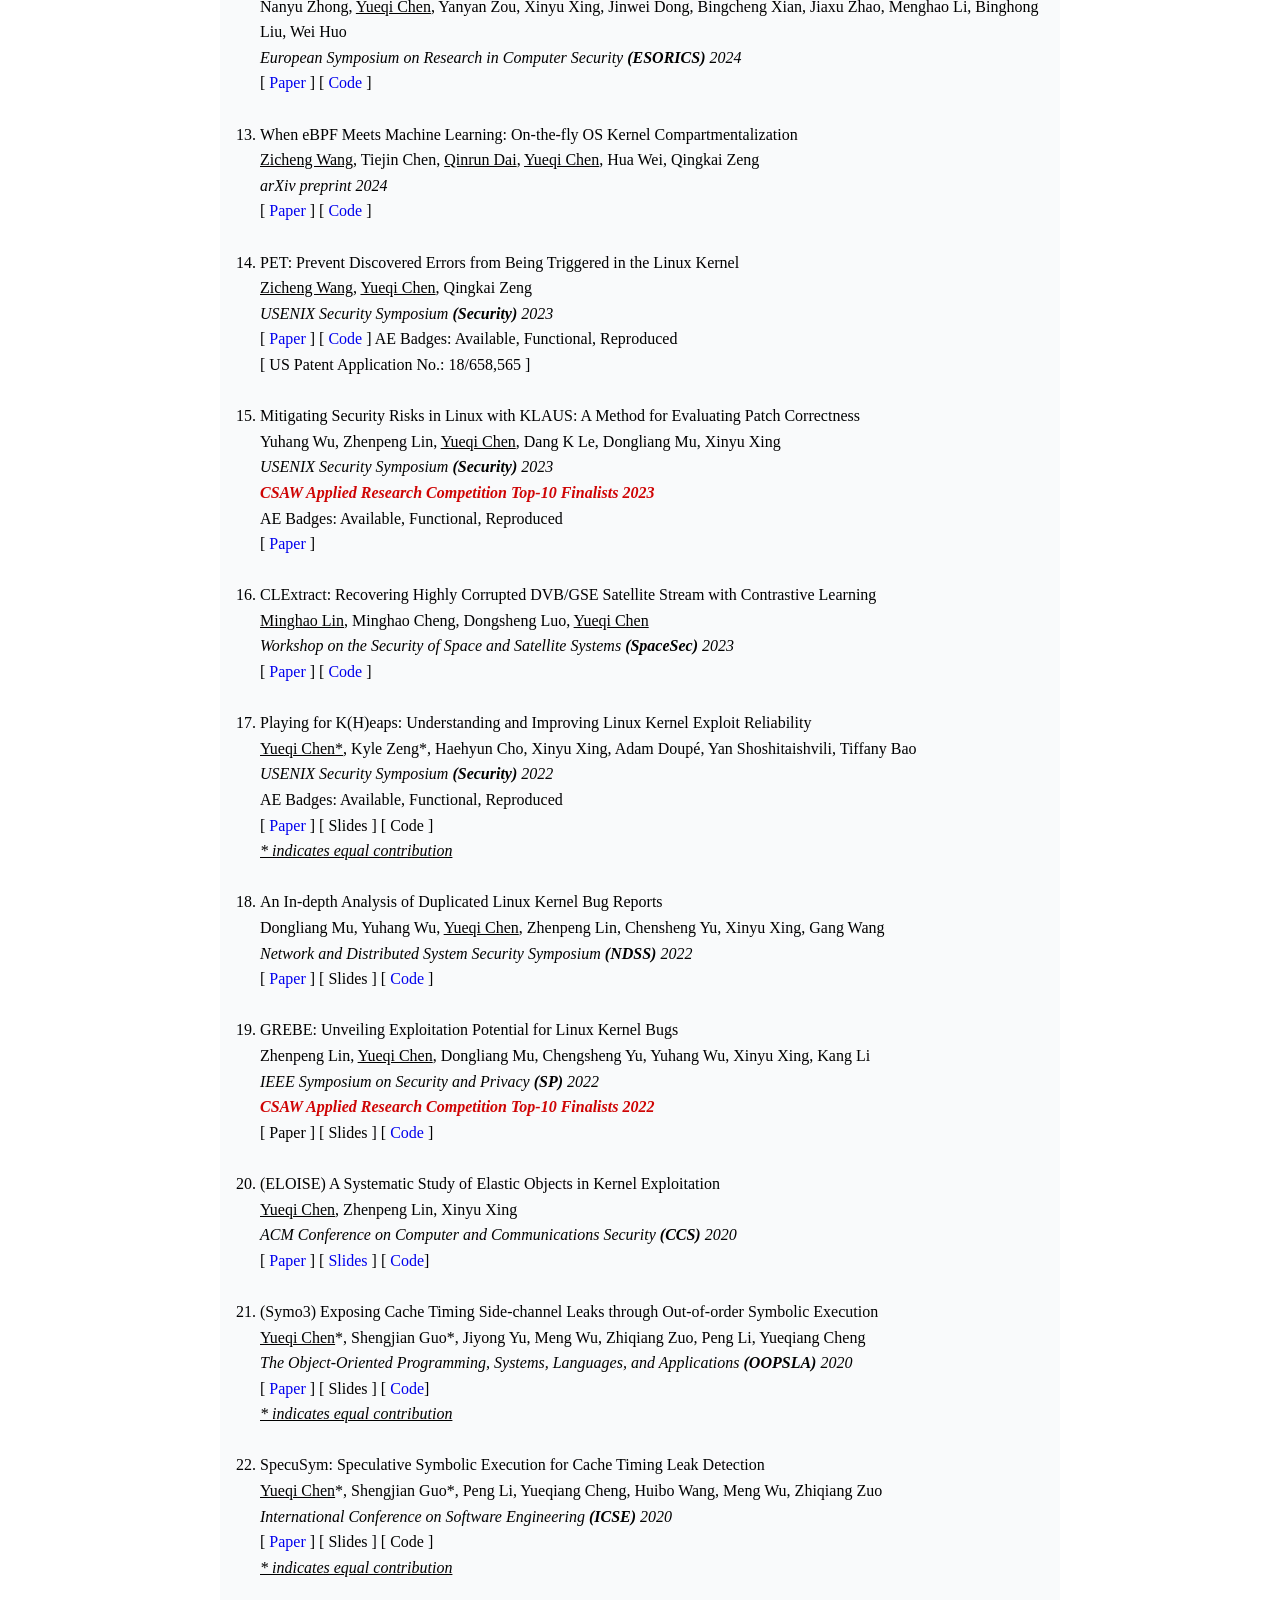
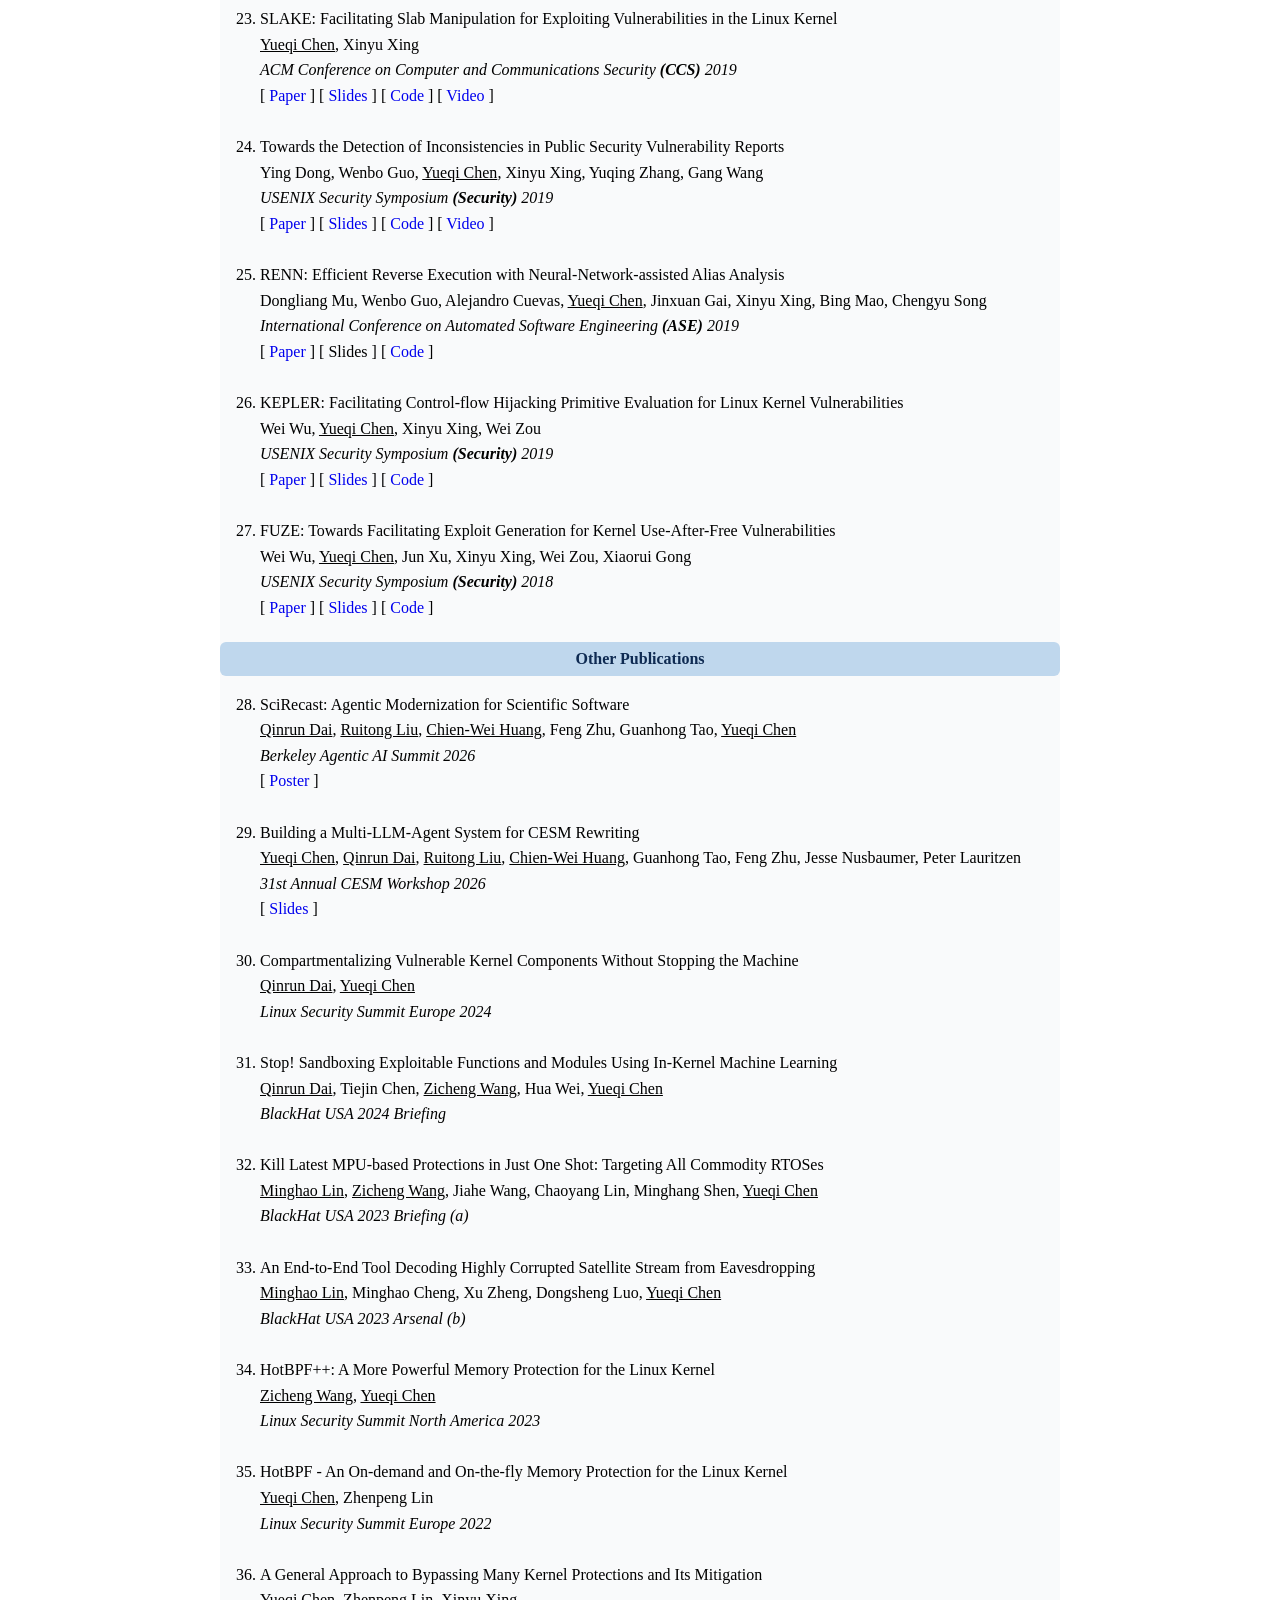
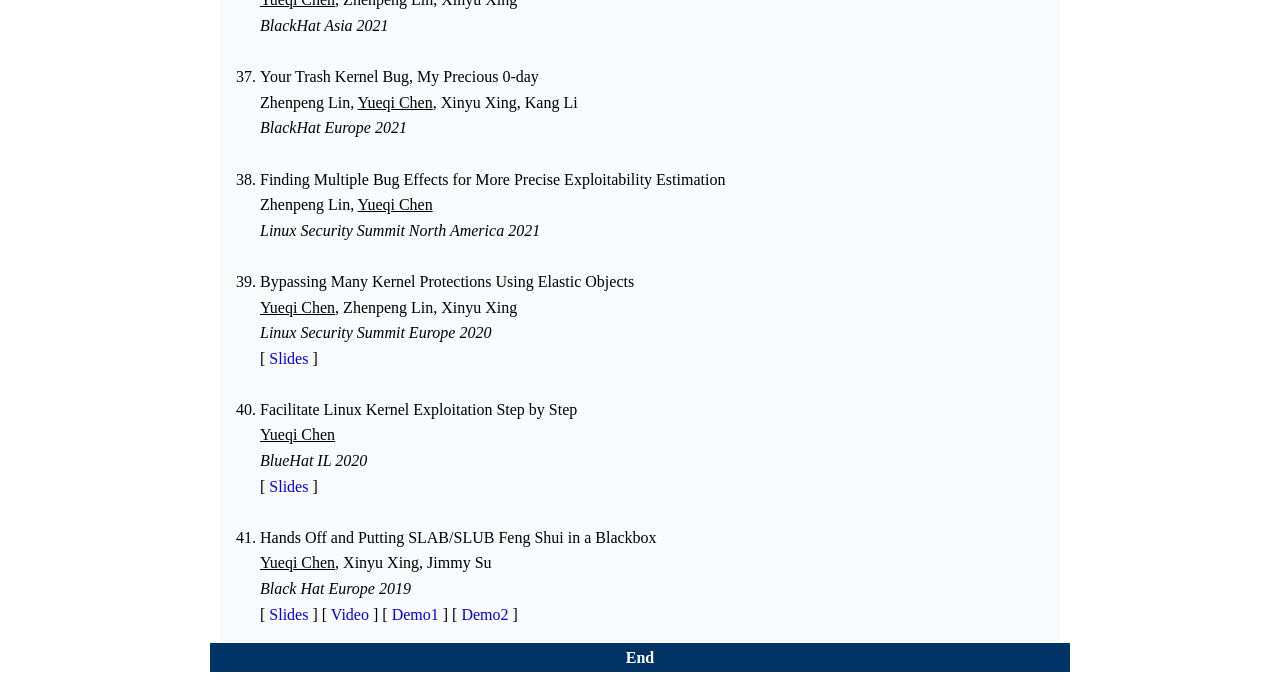
<file: publication.html>
<html>

<head><meta http-equiv="Content-Type" content="text/html; charset=UTF-8">
  <title>Yueqi Chen - Publication</title>
  <link type="text/css" rel="stylesheet" href="./files/style.css">
  <style>a{TEXT-DECORATION:none} ul, ol { font-size: 12pt; line-height: 160%; } h3 { font-size: 13pt; }</style> 
</head>

<body>
<center>
  <table width="840" border="0" cellspacing="0" cellpadding="0" bgcolor="#003366" align="center">
    <tbody>
      <tr height="30">
      <td style="border: solid 0 white; border-bottom-width:0.5px;">&nbsp;&nbsp;</td>
      <td align="center" nowrap style="border: solid 0 white; border-bottom-width:0.5px; padding:0 22px;">
        <a href="index.html"><font color="white" style="font-size:12pt;font-family:Tahoma;font-weight:bold">Home</font></a>
      </td>
      <td align="center" nowrap style="border: solid 0 white; border-bottom-width:0.5px; padding:0 22px;">
        <a href="lab.html"><font color="white" style="font-size:12pt;font-family:Tahoma;font-weight:bold">Lab</font></a>
      </td>
      <td align="center" nowrap style="border: solid 0 white; border-bottom-width:0.5px; padding:0 22px;">
        <a href="opensource.html"><font color="white" style="font-size:12pt;font-family:Tahoma;font-weight:bold">Open-Source</font></a>
      </td>
      <td align="center" nowrap bgcolor="#1F4E79" style="border: solid 0 white; border-bottom-width:0.5px; padding:0 22px;">
        <a href="publication.html"><font color="white" style="font-size:12pt;font-family:Tahoma;font-weight:bold">Publication</font></a>
      </td>
      <td align="center" nowrap style="border: solid 0 white; border-bottom-width:0.5px; padding:0 22px;">
        <a href="awards.html"><font color="white" style="font-size:12pt;font-family:Tahoma;font-weight:bold">Awards</font></a>
      </td>
      <td align="center" nowrap style="border: solid 0 white; border-bottom-width:0.5px; padding:0 22px;">
        <a href="teaching.html"><font color="white" style="font-size:12pt;font-family:Tahoma;font-weight:bold">Teaching</font></a>
      </td>
      <td align="center" nowrap style="border: solid 0 white; border-bottom-width:0.5px; padding:0 22px;">
        <a href="services.html"><font color="white" style="font-size:12pt;font-family:Tahoma;font-weight:bold">Services</font></a>
      </td>
      <td style="border: solid 0 white; border-bottom-width:0.5px;">&nbsp;&nbsp;</td>
      </tr>
    </tbody>
  </table>

  <table cellpadding="0" cellspacing="0" width="840" bgcolor="#f9fafb">
    <tbody> 
      <tr>
      <td colspan="3" style="padding-top:20px;">
        <ol style="font-family: Tahoma">
          <li> Neural Decoding of Logical Clifford Circuits with Transversal Gates <br>
		  <U>Yicheng Guang</U>, <U>Yuliang Xiong</U>, Xun Gao, <U>Yueqi Chen</U> <br>
            <i> arXiv preprint 2026 </i> <br>
            [ <a href="https://arxiv.org/abs/2611.31607">Paper</a> ]
            [ <a href="https://github.com/a85tract/Duet">Code</a> ]
          </li> <br>

          <li> Froq: Safe Speculative Execution on Live Quantum States for FTQC <br>
		  <U>Yicheng Guang</U>, <U>Yueqi Chen</U> <br>
            <i> arXiv preprint 2026 </i> <br>
            [ <a href="https://arxiv.org/abs/2611.28427">Paper</a> ]
            [ <a href="https://github.com/a85tract/Froq">Code</a> ]
          </li> <br>

          <li> How Small Can a Single Shor Run Be? Limits and Constructions for secp256k1 <br>
		  <U>Yicheng Guang</U>, <U>Yuliang Xiong</U>, <U>Yueqi Chen</U>, Xun Gao <br>
            <i> arXiv preprint 2026 </i> <br>
            [ <a href="https://arxiv.org/abs/2611.31585">Paper</a> ]
            [ <a href="https://github.com/a85tract/secp256k1-shor-runs">Code</a> ]
            [ <a href="https://qarena.ai/b/secpsplit">QArena Challenge</a> ]
          </li> <br>

          <li> CoDecoder: Make Quantum Decoders Up to 100x Faster and Even More Accurate <br>
		  <U>Yicheng Guang</U>, <U>Yuliang Xiong</U>, Xun Gao, <U>Yueqi Chen</U> <br>
            <i> arXiv preprint 2026 </i> <br>
            [ <a href="https://arxiv.org/abs/2610.28748">Paper</a> ]
            [ <a href="https://github.com/a85tract/CoDecoder">Code</a> ]
          </li> <br>

          <li> ForTress: Bringing Assurance and Determinism for LLM-Driven Fortran-to-Python Translation <br>
		  <U>Qinrun Dai</U>, <U>Ruitong Liu</U>, <U>Chien-Wei Huang</U>, Guanhong Tao, Guannan Wei, <U>Yueqi Chen</U> <br>
            <i> arXiv preprint 2026 </i> <br>
            [ <a href="https://arxiv.org/abs/2610.22528">Paper</a> ]
            [ <a href="https://github.com/a85tract/RecastEngine/tree/main/formal/proofs">Code</a> ]
          </li> <br>

          <li> xTier: Intelligent Tiering for CXL-Enabled Memory <br>
		  <U>Sriranga Ramaswamy</U>, <U>Yueqi Chen</U> <br>
            <i> arXiv preprint 2026 </i> <br>
            [ <a href="https://arxiv.org/abs/2609.27266">Paper</a> ]
            [ <a href="https://github.com/a85tract/xtier">Code</a> ]
          </li> <br>

          <li> Breaking Memory Bottlenecks in Quantum Control Systems for More Precise Experiments and Higher Throughput Computing <br>
		  <U>Yicheng Guang</U>, Neel Vora, Yilun Xu, <U>Yueqi Chen</U>, Gang Huang <br>
            <i> arXiv preprint 2026 </i> <br>
            [ <a href="https://arxiv.org/abs/2608.06318">Paper</a> ]
            [ <a href="https://github.com/a85tract/Ant-Q">Code</a> ]
          </li> <br>

          <li> OpenSage: Self-programming Agent Generation Engine <br> 
		  Hongwei Li, Zhun Wang, <U>Qinrun Dai</U>, Yuzhou Nie, Jinjun Peng, <U>Ruitong Liu</U>, Jingyang Zhang, Kaijie Zhu, Jingxuan He, Lun Wang, Yangruibo Ding, <U>Yueqi Chen</U>, Wenbo Guo, Dawn Song <br> 
            <i> International Conference on Machine Learning <b>(ICML)</b> 2026 </i> <br>
            [ <a href="https://www.opensage-agent.ai/">Website</a> ]
          </li> <br>

          <li> On the Potential of Quantum Computing in Classical Program Analysis <br> 
		  <U>Yicheng Guang</U>, <U>Pietro Zanotta</U>, Kai Zhou, <U>Yueqi Chen</U>, Ramin Ayanzadeh <br> 
            <i> IEEE International Conference on Quantum Computing and Engineering <b>(QCE)</b> 2025 </i> <br>
            [ <a href="publications/QEX.pdf">Paper</a> ]
            [ <a href="https://github.com/a85tract/QEX">Code</a> ]
          </li> <br>

          <li> Lancet: A Formalization Framework for Crash and Exploit Pathology <br> 
	    <U>Qinrun Dai</U>, Kirby Linvill, <U>Yueqi Chen</U>, Gowtham Kaki <br> 
            <i> USENIX Security Symposium <b>(Security)</b> 2025 </i> <br>
	    [ <a href="publications/usenixsecurity25-dai.pdf">Paper</a> ]
	    [ <a href="https://github.com/a85tract/Lancet">Code </a> ]
	    [ <a href="talks/RSS-Colloquium-Poster.pdf">Poster</a> ]
	    AE Badges: Available, Functional, Reproduced <br>
          </li> <br> 

          <li> SeaK: Rethinking the Design of a Secure Allocator for OS Kernel <br> 
	    <U>Zicheng Wang</U>, <U>Yicheng Guang</U>, <U>Yueqi Chen</U>, Zhenpeng Lin, Michael Le, Dang K Le, Dan Williams, Xinyu Xing, Zhongshu Gu, Hani Jamjoom <br> 
            <i> USENIX Security Symposium <b>(Security)</b> 2024 </i> <br>
	    [ <a href="publications/usenixsecurity24-wang-zicheng.pdf">Paper</a> ]
	    [ <a href="https://github.com/a85tract/SeaK">Code</a>  ]
	    AE Badges: Available, Functional, Reproduced <br>
            [ US Patent Application No.: 18/658,565 ] 
          </li> <br> 

          <li> TGRop: Top Gun of Return-Oriented Programming Automation <br> 
	    Nanyu Zhong, <U>Yueqi Chen</U>, Yanyan Zou, Xinyu Xing, Jinwei Dong, Bingcheng Xian, Jiaxu Zhao, Menghao Li, Binghong Liu, Wei Huo <br> 
            <i> European Symposium on Research in Computer Security <b>(ESORICS)</b> 2024 </i> <br>
	    [ <a href="publications/TGRop__Top_Gun_of_Return_Oriented_Programming_Automation__Esorics2024_Camera_Ready_.pdf">Paper</a> ]
	    [ <a href="https://github.com/ZoEplA/TGRop">Code</a>  ]
          </li> <br> 

          <li> When eBPF Meets Machine Learning: On-the-fly OS Kernel Compartmentalization <br>
		  <U>Zicheng Wang</U>, Tiejin Chen, <U>Qinrun Dai</U>, <U>Yueqi Chen</U>, Hua Wei, Qingkai Zeng <br>
            <i> arXiv preprint 2024 </i> <br>
            [ <a href="https://arxiv.org/abs/2401.05641">Paper</a> ]
            [ <a href="https://github.com/a85tract/o2c">Code</a> ]
          </li> <br>

          <li> PET: Prevent Discovered Errors from Being Triggered in the Linux Kernel <br> 
	    <U>Zicheng Wang</U>, <U>Yueqi Chen</U>, Qingkai Zeng <br> 
            <i> USENIX Security Symposium <b>(Security)</b> 2023 </i> <br>
	    [ <a href="publications/usenixsecurity23-wang-zicheng.pdf">Paper</a> ]
	    [ <a href="https://github.com/purplewall1206/PET">Code</a>  ]
	    AE Badges: Available, Functional, Reproduced <br>
            [ US Patent Application No.: 18/658,565 ] 
          </li> <br> 

          <li> Mitigating Security Risks in Linux with KLAUS: A Method for Evaluating Patch Correctness <br> 
            Yuhang Wu, Zhenpeng Lin, <U>Yueqi Chen</U>, Dang K Le, Dongliang Mu, Xinyu Xing <br> 
            <i> USENIX Security Symposium <b>(Security)</b> 2023 </i> <br>
            <i><b><font color="#cf0404">CSAW Applied Research Competition Top-10 Finalists 2023</font></b></i> <br>
	    AE Badges: Available, Functional, Reproduced <br>
            [ <a href="publications/usenixsecurity23-wu-yuhang.pdf">Paper</a> ]
          </li> <br> 

          <li> CLExtract: Recovering Highly Corrupted DVB/GSE Satellite Stream with Contrastive Learning <br> 
            <U>Minghao Lin</U>, Minghao Cheng, Dongsheng Luo, <U>Yueqi Chen</U> <br> 
            <i> Workshop on the Security of Space and Satellite Systems <b>(SpaceSec)</b> 2023 </i> <br>
            [ <a href="publications/spacesec2023-236868-paper.pdf">Paper</a> ]
            [ <a href="https://github.com/a85tract/CLExtract">Code</a> ]
          </li> <br>
      
          <li> Playing for K(H)eaps: Understanding and Improving Linux Kernel Exploit Reliability <br> 
            <U>Yueqi Chen*</U>, Kyle Zeng*, Haehyun Cho, Xinyu Xing, Adam Doupé, Yan Shoshitaishvili, Tiffany Bao <br> 
            <i> USENIX Security Symposium <b>(Security)</b> 2022 </i> <br>
	    AE Badges: Available, Functional, Reproduced <br>
            [ <a href="publications/sec22-zeng.pdf">Paper</a> ]
            [ Slides ]
            [ Code ] <br>
            <U><I>* indicates equal contribution</I></U>
          </li> <br>

          <li> An In-depth Analysis of Duplicated Linux Kernel Bug Reports <br>
            Dongliang Mu, Yuhang Wu, <U>Yueqi Chen</U>, Zhenpeng Lin, Chensheng Yu, Xinyu Xing, Gang Wang <br> 
            <i>Network and Distributed System Security Symposium <b>(NDSS)</b> 2022</i> <br>
            [ <a href="publications/dedup.pdf">Paper</a> ] 
            [ Slides ] 
            [ <a href="https://github.com/mudongliang/reproduce_kernel_bugs">Code</a>  ]
          </li> <br>

          <li> GREBE: Unveiling Exploitation Potential for Linux Kernel Bugs <br> 
            Zhenpeng Lin, <U>Yueqi Chen</U>, Dongliang Mu, Chengsheng Yu, Yuhang Wu, Xinyu Xing, Kang Li <br> 
            <i>IEEE Symposium on Security and Privacy <b>(SP)</b> 2022</i> <br>
            <i><b><font color="#cf0404">CSAW Applied Research Competition Top-10 Finalists 2022</font></b></i> <br>
            [ Paper ] 
            [ Slides ] 
            [ <a href="https://github.com/Markakd/GREBE">Code</a> ]
          </li> <br/>

          <li> (ELOISE) A Systematic Study of Elastic Objects in Kernel Exploitation <br> 
            <U>Yueqi Chen</U>, Zhenpeng Lin, Xinyu Xing <br> 
            <i>ACM Conference on Computer and Communications Security <b>(CCS)</b> 2020</i> <br>
            [ <a href="publications/ELOISE.pdf">Paper</a> ] 
            [ <a href="publications/ELOISE_Slides.pdf">Slides</a> ] 
            [ <a href="https://github.com/chenyueqi/w2l">Code</a>]
          </li> <br/>

          <li> (Symo3) Exposing Cache Timing Side-channel Leaks through Out-of-order Symbolic Execution <br> 
            <U>Yueqi Chen</U>*, Shengjian Guo*, Jiyong Yu, Meng Wu, Zhiqiang Zuo, Peng Li, Yueqiang Cheng <br> 
            <i>The Object-Oriented Programming, Systems, Languages, and Applications <b>(OOPSLA)</b> 2020</i> <br>
            [ <a href="publications/Symo3.pdf">Paper</a> ]
            [ Slides ]
            [ <a href="https://github.com/chenyueqi/symo3">Code</a>] <br>
            <U><I>* indicates equal contribution</I></U>
          </li> <br/>

          <li> SpecuSym: Speculative Symbolic Execution for Cache Timing Leak Detection <br> 
            <U>Yueqi Chen</U>*, Shengjian Guo*, Peng Li, Yueqiang Cheng, Huibo Wang, Meng Wu, Zhiqiang Zuo <br> 
            <i>International Conference on Software Engineering <b>(ICSE)</b> 2020 </i> <br>
            [ <a href="publications/SpecuSym.pdf">Paper</a> ]
            [ Slides ]
            [ Code ] <br>
            <U><I>* indicates equal contribution</I></U>
          </li> <br/>

          <li> SLAKE: Facilitating Slab Manipulation for Exploiting Vulnerabilities in the Linux Kernel <br> 
            <U>Yueqi Chen</U>, Xinyu Xing <br> 
            <i>ACM Conference on Computer and Communications Security <b>(CCS)</b> 2019 </i> <br>
            [ <a href="publications/SLAKE.pdf">Paper</a> ] 
            [ <a href="publications/SLAKE_Slides.pdf">Slides</a>  ] 
            [ <a href="https://github.com/chenyueqi/SLAKE.git">Code</a> ]
            [ <a href="https://dl.acm.org/doi/10.1145/3319535.3363212">Video</a> ]
          </li> <br/>

          <li> Towards the Detection of Inconsistencies in Public Security Vulnerability Reports <br> 
            Ying Dong, Wenbo Guo, <U>Yueqi Chen</U>, Xinyu Xing, Yuqing Zhang, Gang Wang <br> 
            <i>USENIX Security Symposium <b>(Security)</b> 2019 </i> <br>
            [ <a href="publications/VIEM.pdf">Paper</a> ]
            [ <a href="publications/VIEM_Slides.pdf">Slides</a> ] 
            [ <a href="https://github.com/pinkymm/inconsistency_detection">Code</a> ]
            [ <a href="https://youtu.be/s-oMk-aX468">Video</a> ]
          </li> <br/>

          <li> RENN: Efficient Reverse Execution with Neural-Network-assisted Alias Analysis <br> 
            Dongliang Mu, Wenbo Guo, Alejandro Cuevas, <U>Yueqi Chen</U>, Jinxuan Gai, Xinyu Xing, Bing Mao, Chengyu Song <br> 
            <i>International Conference on Automated Software Engineering <b>(ASE)</b> 2019 </i> <br>
            [ <a href="publications/RENN.pdf">Paper</a> ]
            [ <a >Slides</a> ] 
            [ <a href="https://github.com/mudongliang/RENN">Code</a> ]
          </li> <br/>

          <li> KEPLER: Facilitating Control-flow Hijacking Primitive Evaluation for Linux Kernel Vulnerabilities <br> 
            Wei Wu, <U>Yueqi Chen</U>, Xinyu Xing, Wei Zou <br> 
            <i> USENIX Security Symposium <b>(Security)</b> 2019 </i> <br>
            [ <a href="publications/KEPLER.pdf">Paper</a> ] 
            [ <a href="publications/KEPLER_Slides.pdf">Slides</a> ] 
            [ <a href="https://github.com/ww9210/kepler-cfhp">Code</a> ]
          </li> <br/>

          <li> FUZE: Towards Facilitating Exploit Generation for Kernel Use-After-Free Vulnerabilities <br> 
            Wei Wu, <U>Yueqi Chen</U>, Jun Xu, Xinyu Xing, Wei Zou, Xiaorui Gong <br> 
            <i> USENIX Security Symposium <b>(Security)</b> 2018 </i> <br>
            [ <a href="publications/FUZE.pdf">Paper</a> ]
            [ <a href="publications/FUZE_Slides.pdf">Slides</a> ] 
            [ <a href="https://github.com/ww9210/Linux_kernel_exploits">Code</a> ] 
          </li>
        </ol>


<h2 style="background-color:#BFD7ED; color:#0E2A52; text-align:center;
           font-family:Tahoma; font-size:16px; font-weight:bold;
           padding:8px; border-radius:6px;">
  Other Publications
</h2>

        <ol start="28" style="font-family: Tahoma">
          <li> SciRecast: Agentic Modernization for Scientific Software <br>
	    <U>Qinrun Dai</U>, <U>Ruitong Liu</U>, <U>Chien-Wei Huang</U>, Feng Zhu, Guanhong Tao, <U>Yueqi Chen</U> <br>
            <i>Berkeley Agentic AI Summit 2026</i> <br>
            [ <a href="talks/agentic-ai.pdf">Poster</a> ]
          </li> <br>

          <li> Building a Multi-LLM-Agent System for CESM Rewriting <br>
	    <U>Yueqi Chen</U>, <U>Qinrun Dai</U>, <U>Ruitong Liu</U>, <U>Chien-Wei Huang</U>, Guanhong Tao, Feng Zhu, Jesse Nusbaumer, Peter Lauritzen <br>
            <i>31st Annual CESM Workshop 2026</i> <br>
            [ <a href="talks/CESM-Workshop.pdf">Slides</a> ]
          </li> <br>

          <li> Compartmentalizing Vulnerable Kernel Components Without Stopping the Machine <br>
	    <U>Qinrun Dai</U>, <U>Yueqi Chen</U> <br> 
            <i>Linux Security Summit Europe 2024 </i> <br>
          </li> <br>

          <li> Stop! Sandboxing Exploitable Functions and Modules Using In-Kernel Machine Learning <br> 
	    <U>Qinrun Dai</U>, Tiejin Chen, <U>Zicheng Wang</U>, Hua Wei, <U>Yueqi Chen</U> <br> 
            <i>BlackHat USA 2024 Briefing </i> <br>
          </li> <br>

          <li> Kill Latest MPU-based Protections in Just One Shot: Targeting All Commodity RTOSes <br> 
	    <U>Minghao Lin</U>, <U>Zicheng Wang</U>, Jiahe Wang, Chaoyang Lin, Minghang Shen, <U>Yueqi Chen</U> <br> 
            <i>BlackHat USA 2023 Briefing (a)</i> <br>
          </li> <br>

          <li> An End-to-End Tool Decoding Highly Corrupted Satellite Stream from Eavesdropping <br> 
            <U>Minghao Lin</U>, Minghao Cheng, Xu Zheng, Dongsheng Luo, <U>Yueqi Chen</U> <br> 
            <i>BlackHat USA 2023 Arsenal (b)</i> <br>
          </li> <br>

          <li> HotBPF++: A More Powerful Memory Protection for the Linux Kernel <br> 
            <U>Zicheng Wang</U>, <U>Yueqi Chen</U> <br> 
            <i>Linux Security Summit North America 2023</i> <br>
          </li> <br>

          <li> HotBPF - An On-demand and On-the-fly Memory Protection for the Linux Kernel <br> 
            <U>Yueqi Chen</U>, Zhenpeng Lin <br> 
            <i>Linux Security Summit Europe 2022</i> <br>
          </li> <br>

          <li> A General Approach to Bypassing Many Kernel Protections and Its Mitigation <br> 
            <U>Yueqi Chen</U>, Zhenpeng Lin, Xinyu Xing <br> 
            <i>BlackHat Asia 2021</i> 
          </li> <br>

          <li> Your Trash Kernel Bug, My Precious 0-day <br> 
            Zhenpeng Lin, <U>Yueqi Chen</U>, Xinyu Xing, Kang Li <br> 
            <i>BlackHat Europe 2021</i> <br>
          </li> <br>

          <li> Finding Multiple Bug Effects for More Precise Exploitability Estimation <br> 
            Zhenpeng Lin, <U>Yueqi Chen</U> <br> 
            <i>Linux Security Summit North America 2021</i> <br>
          </li> <br>

          <li> Bypassing Many Kernel Protections Using Elastic Objects <br> 
            <U>Yueqi Chen</U>, Zhenpeng Lin, Xinyu Xing <br> 
            <i>Linux Security Summit Europe 2020</i> <br>
            [ <a href="talks/Bypassing-Many-Kernel-Protections-Using-Elastic-Objects.pdf">Slides</a> ]
          </li> <br>

          <li> Facilitate Linux Kernel Exploitation Step by Step <br> 
            <U>Yueqi Chen</U> <br> 
            <i>BlueHat IL 2020</i> <br>
            [ <a href="talks/Facilitate-Linux-Kernel-Exploitation-Step-by-Step.pdf">Slides</a> ]
          </li> <br>
  

          <li> Hands Off and Putting SLAB/SLUB Feng Shui in a Blackbox <br> 
            <U>Yueqi Chen</U>, Xinyu Xing, Jimmy Su <br> 
            <i>Black Hat Europe 2019 </i> <br>
            [ <a href="talks/Hands-Off-and-Putting-SLAB-SLUB-Feng-Shui-in-Blackbox.pdf">Slides</a> ] 
            [ <a href=" https://www.youtube.com/watch?v=6xB5A7T5LyQ">Video</a> ]
            [ <a href="https://www.youtube.com/watch?v=OEQPiXTpHk0">Demo1</a> ]
            [ <a href="https://www.youtube.com/watch?v=Ku-qNfqYM0I">Demo2</a> ]
          </li>
        </ol>
      </td>
      </tr>
    </tbody>
  </table>

  <table width="860" border="0" cellspacing="0" cellpadding="0" bgcolor="#003366" align="center">
    <tbody>
      <tr height="30">
      <td style="border: solid 0 white; border-bottom-width:0.5px;">&nbsp;&nbsp;</td>
      <td width="80" align="center" style="border: solid 0 white; border-bottom-width:0.5px;">  
        <font color="white" style="font-size:12pt;font-family:Trebuchet MS;font-weight:bold">
          End
        </font>
      </td>
      <td align="center" style="border: solid 0 white; border-bottom-width:0.5px;">&nbsp;&nbsp;</td>
      </tr>
    </tbody>
  </table>
 
</body>
</html>
</file>
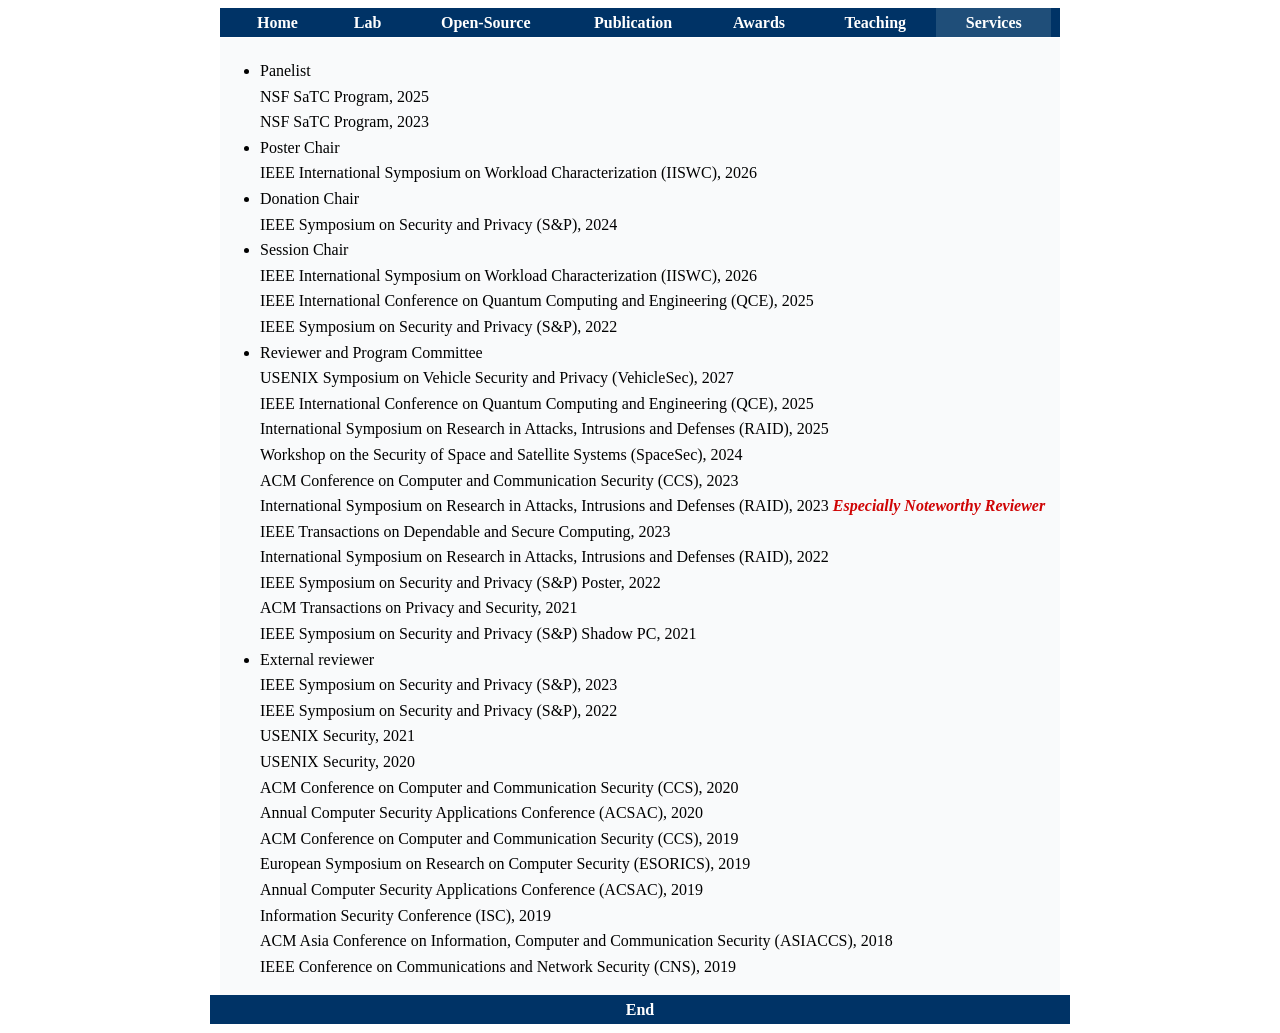
<file: services.html>
<html>

<head><meta http-equiv="Content-Type" content="text/html; charset=UTF-8">
  <title>Yueqi Chen - Services</title>
  <link type="text/css" rel="stylesheet" href="./files/style.css">
  <style>a{TEXT-DECORATION:none} ul, ol { font-size: 12pt; line-height: 160%; } h3 { font-size: 13pt; }</style> 
</head>

<body>
<center>
  <table width="840" border="0" cellspacing="0" cellpadding="0" bgcolor="#003366" align="center">
    <tbody>
      <tr height="30">
      <td style="border: solid 0 white; border-bottom-width:0.5px;">&nbsp;&nbsp;</td>
      <td align="center" nowrap style="border: solid 0 white; border-bottom-width:0.5px; padding:0 22px;">
        <a href="index.html"><font color="white" style="font-size:12pt;font-family:Tahoma;font-weight:bold">Home</font></a>
      </td>
      <td align="center" nowrap style="border: solid 0 white; border-bottom-width:0.5px; padding:0 22px;">
        <a href="lab.html"><font color="white" style="font-size:12pt;font-family:Tahoma;font-weight:bold">Lab</font></a>
      </td>
      <td align="center" nowrap style="border: solid 0 white; border-bottom-width:0.5px; padding:0 22px;">
        <a href="opensource.html"><font color="white" style="font-size:12pt;font-family:Tahoma;font-weight:bold">Open-Source</font></a>
      </td>
      <td align="center" nowrap style="border: solid 0 white; border-bottom-width:0.5px; padding:0 22px;">
        <a href="publication.html"><font color="white" style="font-size:12pt;font-family:Tahoma;font-weight:bold">Publication</font></a>
      </td>
      <td align="center" nowrap style="border: solid 0 white; border-bottom-width:0.5px; padding:0 22px;">
        <a href="awards.html"><font color="white" style="font-size:12pt;font-family:Tahoma;font-weight:bold">Awards</font></a>
      </td>
      <td align="center" nowrap style="border: solid 0 white; border-bottom-width:0.5px; padding:0 22px;">
        <a href="teaching.html"><font color="white" style="font-size:12pt;font-family:Tahoma;font-weight:bold">Teaching</font></a>
      </td>
      <td align="center" nowrap bgcolor="#1F4E79" style="border: solid 0 white; border-bottom-width:0.5px; padding:0 22px;">
        <a href="services.html"><font color="white" style="font-size:12pt;font-family:Tahoma;font-weight:bold">Services</font></a>
      </td>
      <td style="border: solid 0 white; border-bottom-width:0.5px;">&nbsp;&nbsp;</td>
      </tr>
    </tbody>
  </table>

  <table cellpadding="0" cellspacing="0" width="840" bgcolor="#f9fafb">
    <tbody> 
      <tr>
      <td colspan="3" style="padding-top:20px;">
        <ul style="font-family: Tahoma">
          <li>
            Panelist <br>
            NSF SaTC Program, 2025 <br>
            NSF SaTC Program, 2023 <br>
          </li>
          <li>
            Poster Chair <br>
            IEEE International Symposium on Workload Characterization (IISWC), 2026 <br>
          </li>
          <li>
            Donation Chair <br>
            IEEE Symposium on Security and Privacy (S&P), 2024 <br>
          </li>
          <li>
            Session Chair <br>
            IEEE International Symposium on Workload Characterization (IISWC), 2026 <br>
	    IEEE International Conference on Quantum Computing and Engineering (QCE), 2025 <br>
            IEEE Symposium on Security and Privacy (S&P), 2022 <br>
          </li>
          <li>
            Reviewer and Program Committee <br>
            USENIX Symposium on Vehicle Security and Privacy (VehicleSec), 2027 <br>
	    IEEE International Conference on Quantum Computing and Engineering (QCE), 2025 <br>
            International Symposium on Research in Attacks, Intrusions and Defenses (RAID), 2025 <br> 
	    Workshop on the Security of Space and Satellite Systems (SpaceSec), 2024 <br>
            ACM Conference on Computer and Communication Security (CCS), 2023 <br>
            International Symposium on Research in Attacks, Intrusions and Defenses (RAID), 2023 <i><b><font color="#cf0404">Especially Noteworthy Reviewer</font></b></i> <br> 
            IEEE Transactions on Dependable and Secure Computing, 2023 <br>
            International Symposium on Research in Attacks, Intrusions and Defenses (RAID), 2022 <br> 
            IEEE Symposium on Security and Privacy (S&P) Poster, 2022 <br>
            ACM Transactions on Privacy and Security, 2021 <br>
            IEEE Symposium on Security and Privacy (S&P) Shadow PC, 2021
          </li>
          <li>
            External reviewer <br>
            IEEE Symposium on Security and Privacy (S&P), 2023 <br>
            IEEE Symposium on Security and Privacy (S&P), 2022 <br>
            USENIX Security, 2021 <br>
            USENIX Security, 2020 <br>
            ACM Conference on Computer and Communication Security (CCS), 2020 <br>
            Annual Computer Security Applications Conference (ACSAC), 2020 <br>
            ACM Conference on Computer and Communication Security (CCS), 2019 <br>
            European Symposium on Research on Computer Security (ESORICS), 2019 <br>
            Annual Computer Security Applications Conference (ACSAC), 2019 <br>
            Information Security Conference (ISC), 2019 <br>
            ACM Asia Conference on Information, Computer and Communication Security (ASIACCS), 2018 <br>
            IEEE Conference on Communications and Network Security (CNS), 2019
          </li>
        </ul>
      </td>
      </tr>
    </tbody>
  </table>

  <table width="860" border="0" cellspacing="0" cellpadding="0" bgcolor="#003366" align="center">
    <tbody>
      <tr height="30">
      <td style="border: solid 0 white; border-bottom-width:0.5px;">&nbsp;&nbsp;</td>
      <td width="80" align="center" style="border: solid 0 white; border-bottom-width:0.5px;">  
        <font color="white" style="font-size:12pt;font-family:Trebuchet MS;font-weight:bold">
          End
        </font>
      </td>
      <td align="center" style="border: solid 0 white; border-bottom-width:0.5px;">&nbsp;&nbsp;</td>
      </tr>
    </tbody>
  </table>
 
</body>
</html>
</file>
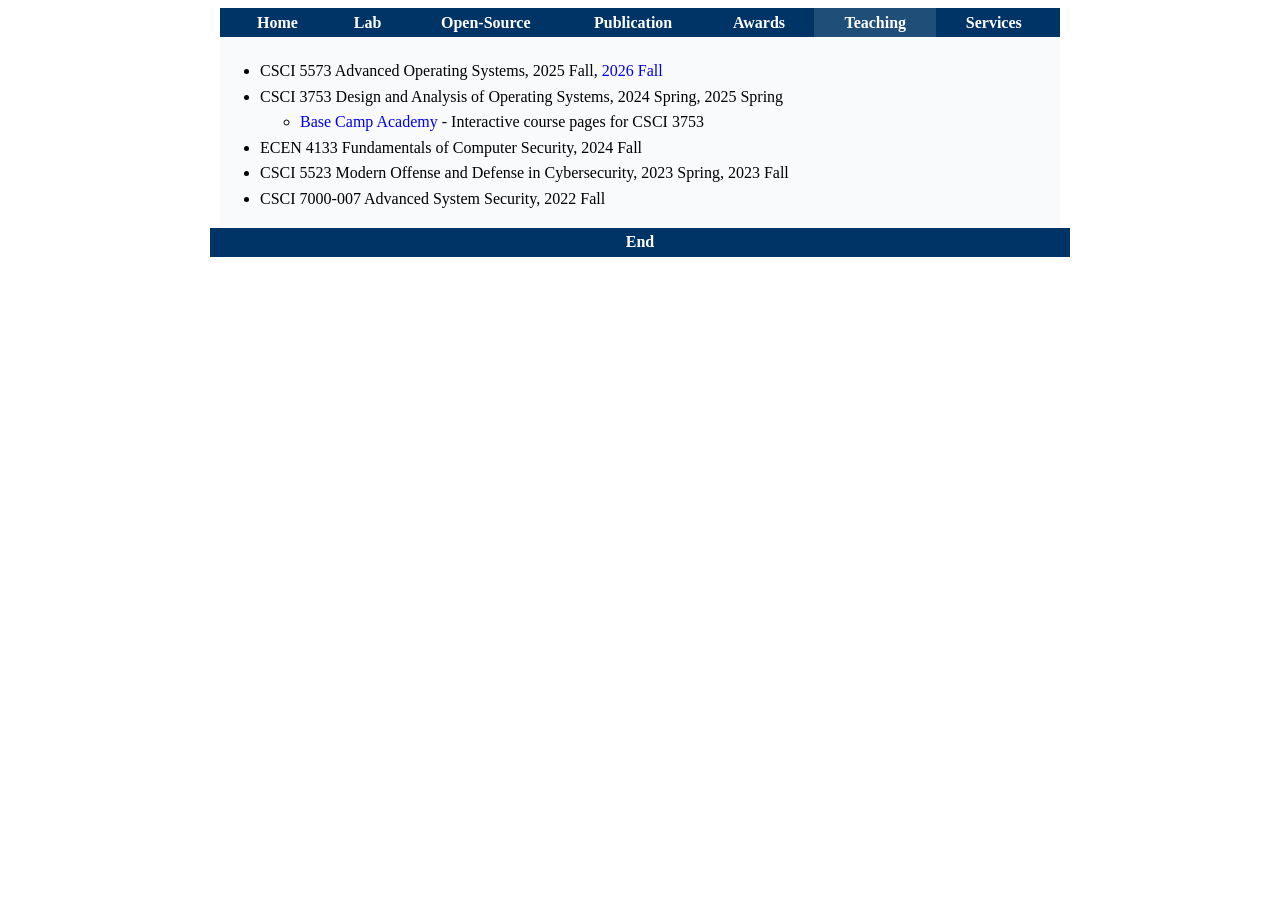
<file: teaching.html>
<html>

<head><meta http-equiv="Content-Type" content="text/html; charset=UTF-8">
  <title>Yueqi Chen - Teaching</title>
  <link type="text/css" rel="stylesheet" href="./files/style.css">
  <style>a{TEXT-DECORATION:none} ul, ol { font-size: 12pt; line-height: 160%; } h3 { font-size: 13pt; }</style> 
</head>

<body>
<center>
  <table width="840" border="0" cellspacing="0" cellpadding="0" bgcolor="#003366" align="center">
    <tbody>
      <tr height="30">
      <td style="border: solid 0 white; border-bottom-width:0.5px;">&nbsp;&nbsp;</td>
      <td align="center" nowrap style="border: solid 0 white; border-bottom-width:0.5px; padding:0 22px;">
        <a href="index.html"><font color="white" style="font-size:12pt;font-family:Tahoma;font-weight:bold">Home</font></a>
      </td>
      <td align="center" nowrap style="border: solid 0 white; border-bottom-width:0.5px; padding:0 22px;">
        <a href="lab.html"><font color="white" style="font-size:12pt;font-family:Tahoma;font-weight:bold">Lab</font></a>
      </td>
      <td align="center" nowrap style="border: solid 0 white; border-bottom-width:0.5px; padding:0 22px;">
        <a href="opensource.html"><font color="white" style="font-size:12pt;font-family:Tahoma;font-weight:bold">Open-Source</font></a>
      </td>
      <td align="center" nowrap style="border: solid 0 white; border-bottom-width:0.5px; padding:0 22px;">
        <a href="publication.html"><font color="white" style="font-size:12pt;font-family:Tahoma;font-weight:bold">Publication</font></a>
      </td>
      <td align="center" nowrap style="border: solid 0 white; border-bottom-width:0.5px; padding:0 22px;">
        <a href="awards.html"><font color="white" style="font-size:12pt;font-family:Tahoma;font-weight:bold">Awards</font></a>
      </td>
      <td align="center" nowrap bgcolor="#1F4E79" style="border: solid 0 white; border-bottom-width:0.5px; padding:0 22px;">
        <a href="teaching.html"><font color="white" style="font-size:12pt;font-family:Tahoma;font-weight:bold">Teaching</font></a>
      </td>
      <td align="center" nowrap style="border: solid 0 white; border-bottom-width:0.5px; padding:0 22px;">
        <a href="services.html"><font color="white" style="font-size:12pt;font-family:Tahoma;font-weight:bold">Services</font></a>
      </td>
      <td style="border: solid 0 white; border-bottom-width:0.5px;">&nbsp;&nbsp;</td>
      </tr>
    </tbody>
  </table>

  <table cellpadding="0" cellspacing="0" width="840" bgcolor="#f9fafb">
    <tbody> 
      <tr>
      <td colspan="3" style="padding-top:20px;">
        <ul style="font-family: Tahoma">
	    <li> CSCI 5573 Advanced Operating Systems, 2025 Fall, <a href="https://github.com/cu-cs-os-courses/5573-26-fall">2026 Fall</a> <br>
	    <li> CSCI 3753 Design and Analysis of Operating Systems, 2024 Spring, 2025 Spring
		<ul>
			<li> <a href="https://github.com/cu-cs-os-courses/base-camp-academy">Base Camp Academy</a> - Interactive course pages for CSCI 3753 </li>
		</ul>
	    <li> ECEN 4133 Fundamentals of Computer Security, 2024 Fall <br>
	    <li> CSCI 5523 Modern Offense and Defense in Cybersecurity, 2023 Spring, 2023 Fall <br>
	    <li> CSCI 7000-007 Advanced System Security, 2022 Fall <br>
        </ul>
      </td>
      </tr>
    </tbody>
  </table>

  <table width="860" border="0" cellspacing="0" cellpadding="0" bgcolor="#003366" align="center">
    <tbody>
      <tr height="30">
      <td style="border: solid 0 white; border-bottom-width:0.5px;">&nbsp;&nbsp;</td>
      <td width="80" align="center" style="border: solid 0 white; border-bottom-width:0.5px;">  
        <font color="white" style="font-size:12pt;font-family:Trebuchet MS;font-weight:bold">
          End
        </font>
      </td>
      <td align="center" style="border: solid 0 white; border-bottom-width:0.5px;">&nbsp;&nbsp;</td>
      </tr>
    </tbody>
  </table>
 
</body>
</html>
</file>
<file: files/style.css>
﻿body, table {
	font: 10pt Arial, Helvetica, sans-serif;
	color: #000000;
}

.textmain { font: 10pt Arial, Helvetica, sans-serif;     
}

.textbig { font: 13pt AvantGarde, Arial, Helvetica, sans-serif; }

.text {	font: 10pt Arial, Helvetica, sans-serif;}

.textsmall { font: 8pt Arial, Helvetica, sans-serif; }


.quote1 { font: italic 11pt Palatino, Times, serif; }
.quote2 { font: bold italic 24pt Palatino, Times, serif; }


.program li { margin-top: 4pt; }

h1 {
	font: bold 20pt AvantGarde, Arial, Helvetica, sans-serif;
	color: #ffffff;
	text-align: center;
	margin-top: 6pt;
	margin-bottom: 12pt;
}

h2 {
	font: bold 14pt AvantGarde, Arial, Helvetica, sans-serif;
	color: #000000;
	/* background: #D4D4DD; */
	margin-top: 16pt;
	margin-bottom: 9pt;
	/* padding-bottom: 2px;
	padding-top: 2px;
	padding-left: .25em; */
}

h3 {
	font: bold 11pt AvantGarde, Arial, Helvetica, sans-serif;
	margin-top: 1.25em;
	margin-bottom: 4pt;
	/* color: #CC0000; */
}

h4 {
	font: bold 10pt AvantGarde, Arial, Helvetica, sans-serif;
	margin-top: 1em;
	margin-bottom: 3pt;
	/* color: #CC0000; */
}

.subhead {
	font: bold 13pt AvantGarde, Arial, Helvetica, sans-serif;
	color: #000066;
	background: #CCCCFF;
}

.text a, .textmain a {
	font-weight: bold;
	text-decoration: none;
}
p {
    text-align: left;
    margin-left:10px; 
    margin-right:10px;
    margin-top:10px; 
    margin-bottom:10px;

}
</file>
